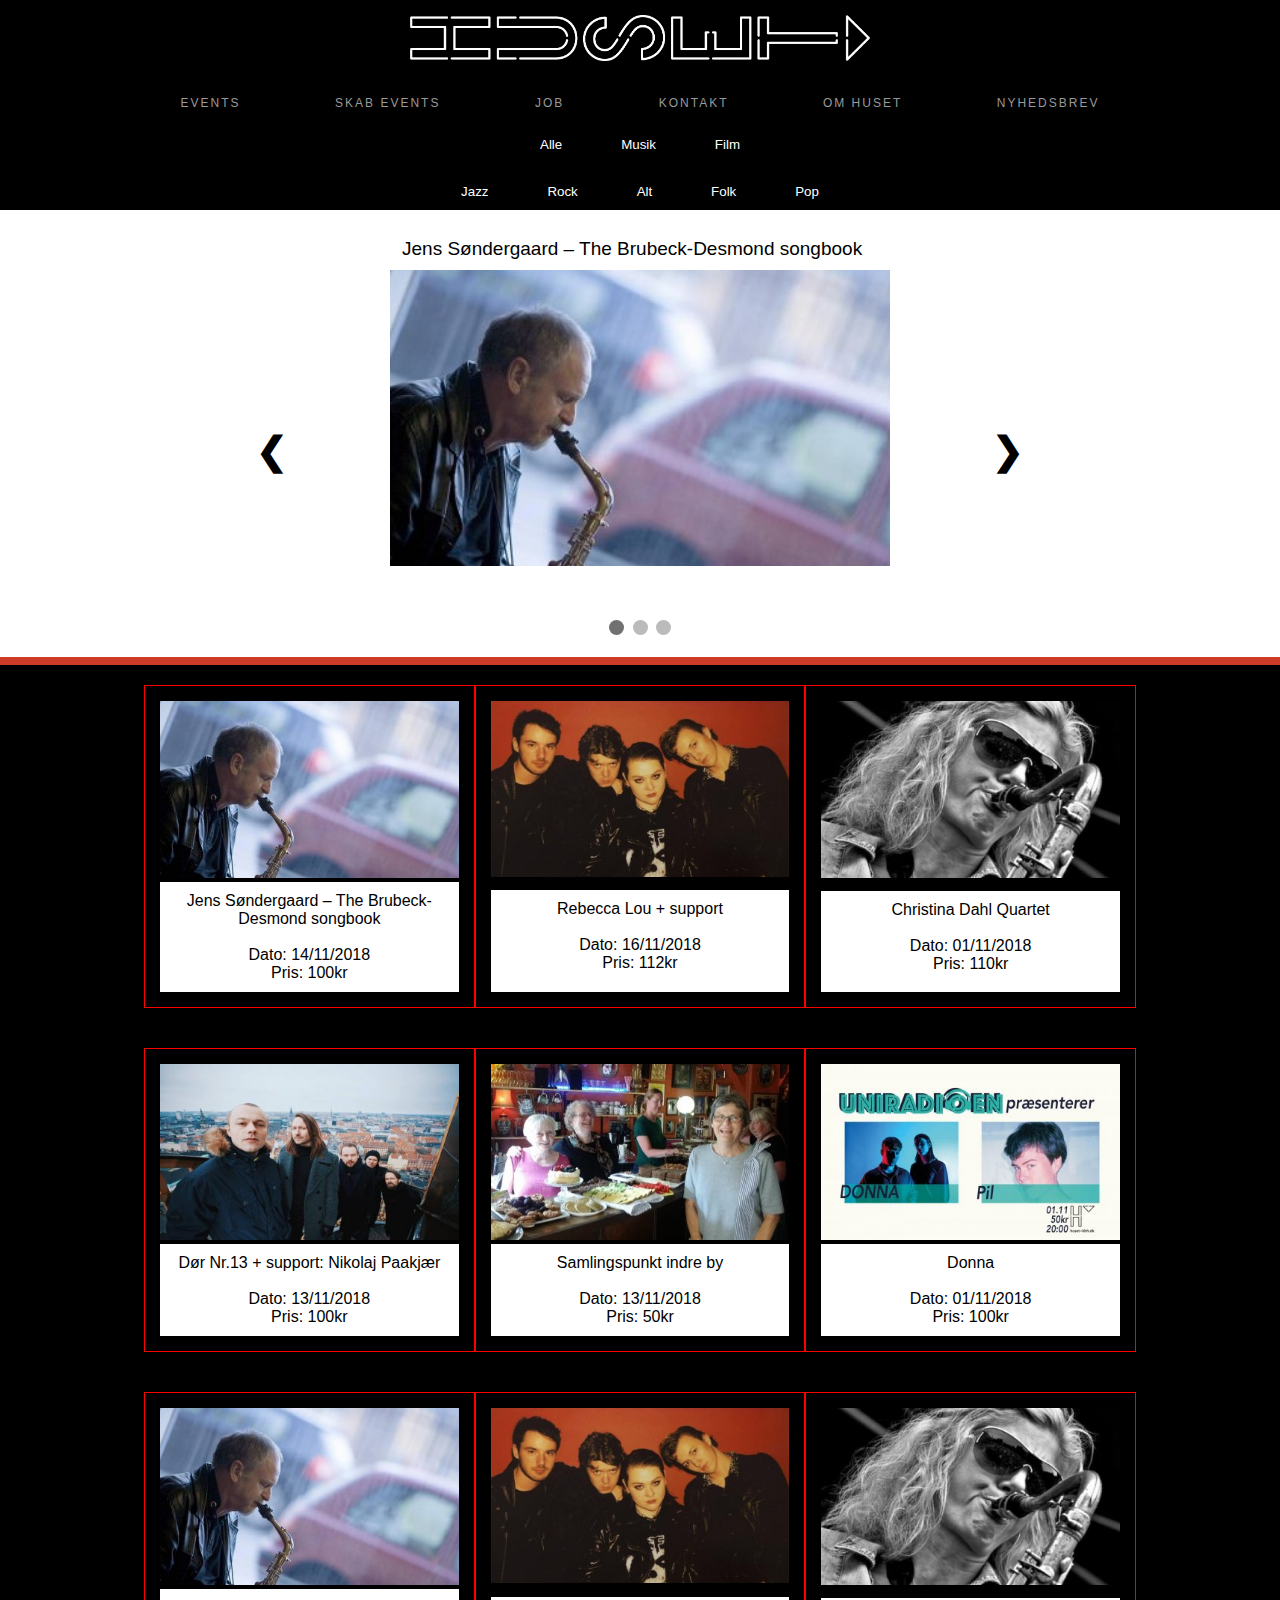
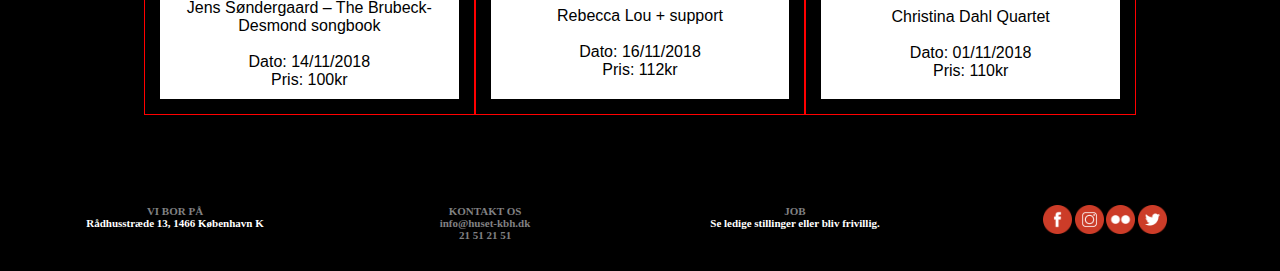
<file: index.html>
<!DOCTYPE html>
<html lang="da">

<head>
    <meta charset="utf-8">
    <meta name="viewport" content="width=device-width, initial-scale=1.0">
    <title>EVENTS</title>
    <link rel="stylesheet" href="style2.css">
    <link rel="shortcut icon" type="image/x-icon" href="images/huset_ikon_opdaterede%20farver.png" />
</head>

<body>
    <header>

        <img src="Huset_logo_6_W.png" alt="huset_logo" width="50%" height="20%">

        <br>
        <button><a href="index.html" class="btn">Events</a></button>
        <button><a href="#" class="btn">Skab Events</a></button>
        <button><a href="job.html" class="btn">Job</a></button>
        <button><a href="#" class="btn">Kontakt</a></button>
        <button><a href="om.html" class="btn">Om Huset</a></button>
        <button><a href="nyhed.html" class="btn">Nyhedsbrev</a></button>


    </header>


    <main>
        <div class="menu">
            <button id="filterall">Alle</button>
            <button id="filtermusik">Musik</button>
            <button id="filterfilm">Film</button>
            <div class="subcat">
                <button id="jazz">Jazz</button>
                <button id="rock">Rock</button>
                <button id="alt">Alt</button>
                <button id="folk">Folk</button>
                <button id="pop">Pop</button>
            </div>

        </div>
        <!-- Slideshow container -->
        <div class="slideshow-container">


            <div class="mySlides fade">
                <div class="numbertext">Jens Søndergaard – The Brubeck-Desmond songbook</div>
                <img src="saxoguy.jpeg">

            </div>
            <div class="mySlides fade">
                <div class="numbertext">Rebecca Lou + support</div>
                <img src="admin-ajax.jpeg">
            </div>

            <div class="mySlides fade">
                <div class="numbertext">Christina Dahl Quartet</div>
                <img src="sox.jpeg">
            </div>


            <a class="prev" onclick="plusSlides(-1)">&#10094;</a>
            <a class="next" onclick="plusSlides(1)">&#10095;</a>

            <div style="text-align:center">
                <span class="dot" onclick="currentSlide(1)"></span>
                <span class="dot" onclick="currentSlide(2)"></span>
                <span class="dot" onclick="currentSlide(3)"></span>
            </div>
        </div><br>
        <div class="pynt"></div>
        <section id="bokse">
            <div class="boks_parent">

                <div class="boks_container">
                    <div class="boks_billede">
                        <img src="saxoguy.jpeg">
                    </div>
                    <div class="boks_tekst">
                        <p>Jens Søndergaard – The Brubeck-Desmond songbook <br><br> Dato: 14/11/2018 <br> Pris: 100kr </p>
                    </div>
                </div>
                <div class="boks_container">
                    <div class="boks_billede">
                        <img src="admin-ajax.jpeg">
                    </div>
                    <div class="boks_tekst">
                        <p>Rebecca Lou + support <br><br> Dato: 16/11/2018<br>Pris: 112kr </p>
                    </div>
                </div>
                <div class="boks_container">
                    <div class="boks_billede">
                        <img src="sox.jpeg">
                    </div>
                    <div class="boks_tekst">
                        <p>Christina Dahl Quartet <br><br> Dato: 01/11/2018 <br> Pris: 110kr</p>
                    </div>
                </div>


            </div>
            <div class="boks_parent">

                <div class="boks_container">
                    <div class="boks_billede">
                        <img src="doer.jpeg">
                    </div>
                    <div class="boks_tekst">
                        <p>Dør Nr.13 + support: Nikolaj Paakjær<br><br> Dato: 13/11/2018 <br> Pris: 100kr </p>
                    </div>
                </div>
                <div class="boks_container">
                    <div class="boks_billede">
                        <img src="samling.jpeg">
                    </div>
                    <div class="boks_tekst">
                        <p>Samlingspunkt indre by <br><br> Dato: 13/11/2018<br>Pris: 50kr </p>
                    </div>
                </div>
                <div class="boks_container">
                    <div class="boks_billede">
                        <img src="donna.jpeg">
                    </div>
                    <div class="boks_tekst">
                        <p>Donna <br><br> Dato: 01/11/2018 <br> Pris: 100kr</p>
                    </div>
                </div>


            </div>
            <div class="boks_parent">

                <div class="boks_container">
                    <div class="boks_billede">
                        <img src="saxoguy.jpeg">
                    </div>
                    <div class="boks_tekst">
                        <p>Jens Søndergaard – The Brubeck-Desmond songbook <br><br> Dato: 14/11/2018 <br> Pris: 100kr </p>
                    </div>
                </div>
                <div class="boks_container">
                    <div class="boks_billede">
                        <img src="admin-ajax.jpeg">
                    </div>
                    <div class="boks_tekst">
                        <p>Rebecca Lou + support <br><br> Dato: 16/11/2018<br>Pris: 112kr </p>
                    </div>
                </div>
                <div class="boks_container">
                    <div class="boks_billede">
                        <img src="sox.jpeg">
                    </div>
                    <div class="boks_tekst">
                        <p>Christina Dahl Quartet <br><br> Dato: 01/11/2018 <br> Pris: 110kr</p>
                    </div>
                </div>


            </div>
        </section>
    </main>

    <footer>
        <div class="footer_container">
            <div class="footer_boks">
                <h4>VI BOR PÅ<br> <a href="https://www.google.com/maps?ll=55.676372,12.574715&z=14&t=m&hl=en-US&gl=DK&mapclient=embed&cid=15814497259688967861">Rådhusstræde 13, 1466 København K</a></h4>
            </div>
            <div class="footer_boks">
                <h4>KONTAKT OS <br> info@huset-kbh.dk <br> 21 51 21 51</h4>
            </div>
            <div class="footer_boks">
                <h4>JOB<br> <a href="job.php">Se ledige stillinger eller bliv frivillig.</a> </h4>
            </div>
            <div class="footer_boks">
                <div class="some">
                    <a href="https://www.facebook.com/Huset.Koebenhavn/"><img src="images/facebook.png" alt="facebook" height="40%"></a>

                    <a href="https://www.instagram.com/husetkbh/"><img src="images/instagram.png" alt="instagram"></a>

                    <a href="https://www.flickr.com/people/135006755@N04/"><img src="images/flickr.png" alt="flickr" width="70"> </a>

                    <a href="https://twitter.com/HusetKBH"><img src="images/twitter.png" alt="twitter"> </a>


                </div>
            </div>
        </div>
    </footer>
    <script>
        let pagetemplate = document.querySelector("#temp");
        let container = document.querySelector(".container");


        let myList = [];

        document.addEventListener("DOMContentLoaded", getJson);


        async function getJson() {


            //SÆT LINK IND TIL POST HERUNDER I FETCH
            let JsonObjekt = await fetch("http://ansaari.dk/kea/huset/wordpress/wp-json/wp/v2/posts?");
            myList = await JsonObjekt.json();
            console.log(myList);

            visSiden();
        }

        function visSiden() {


            myList.forEach(mypost => {

                console.log(mypost.title.rendered);

                let klon = pagetemplate.cloneNode("true").content;

                klon.querySelector("#data-pagetitle").textContent = mypost.title.rendered;

                klon.querySelector("#data-pagetitle").textContent = mypost.title.rendered;

                klon.querySelector("#text").innerHTML = mypost.content.rendered;

                container.appendChild(klon);
            });
        }

        let slideIndex = 1;
        showSlides(slideIndex);

        // Next/previous controls
        function plusSlides(n) {
            showSlides(slideIndex += n);
        }

        // Thumbnail image controls
        function currentSlide(n) {
            showSlides(slideIndex = n);
        }

        function showSlides(n) {
            let i;
            let slides = document.getElementsByClassName("mySlides");
            let dots = document.getElementsByClassName("dot");
            if (n > slides.length) {
                slideIndex = 1
            }
            if (n < 1) {
                slideIndex = slides.length
            }
            for (i = 0; i < slides.length; i++) {
                slides[i].style.display = "none";
            }
            for (i = 0; i < dots.length; i++) {
                dots[i].className = dots[i].className.replace(" active", "");
            }
            slides[slideIndex - 1].style.display = "block";
            dots[slideIndex - 1].className += " active";
        }

        let minTemplate = document.querySelector("#event-template");
        let templateModtager = document.querySelector("#eventscontainer");
        async function getJson() {
            let eventObjekt = await fetch("https://ansaari.dk/kea/huset/wordpress/wp-json/wp/v2/events");
            let events = await eventObjekt.json();
            let mitValg;
            //find events der indeholder de valgte kategorier
            let musik = events.filter(function(e) {
                return e.categories.includes(17);
            });
            let film = events.filter(function(e) {
                return e.categories.includes(19)
            });


            function valgte(vc, genre) {
                mitValg = events.filter(function(e) {
                    return e.categories.includes(vc);

                });
                console.log(mitValg, genre);
                visValgte(mitValg, genre);
            }


            visValgte(events);

            document.querySelector('#filtermusik').addEventListener("click", function(e) {
                visValgte(musik, "musik");
                //console.log("target",e.target.id);
            });
            document.querySelector('#filterfilm').addEventListener("click", function() {
                visValgte(film, "film");
            });
            document.querySelector('#filterall').addEventListener("click", function() {
                visValgte(events, "all");
            });
            document.querySelector('#jazz').addEventListener("click", function() {
                valgte(21, "musik");
            });
            document.querySelector('#rock').addEventListener("click", function() {
                valgte(20, "musik");
            });
            document.querySelector('#alt').addEventListener("click", function() {
                valgte(24, "musik");
            });
            document.querySelector('#folk').addEventListener("click", function() {
                valgte(23, "musik");
            });
            document.querySelector('#pop').addEventListener("click", function() {
                valgte(22, "musik");
            });

        }


        function visValgte(evt, cat) {
            templateModtager.innerHTML = "";

            if (cat == "musik") {
                document.querySelector(".subcat").style.display = "block";
            } else {
                document.querySelector(".subcat").style.display = "none";
            }
            // console.log(cat);

            evt.forEach(function(event) {

                let klon = minTemplate.cloneNode(true).content;

                klon.querySelector("section").classList.add(event.acf.genre);
                klon.querySelector(".data-title").textContent = event.title.rendered;
                klon.querySelector(".data-genre").textContent = event.acf.genre;
                klon.querySelector(".data-img").setAttribute("src", event.acf.billede);
                klon.querySelector(".data-dato").textContent = "Dato: " + event.acf.dato;
                klon.querySelector(".data-tid").textContent = "Dørene åbner kl.: " + event.acf.tid;
                klon.querySelector(".data-sted").textContent = "Sted.: " + event.acf.sted; + "";

                klon.querySelector(".data-pris").textContent = "Entre: " + event.acf.entre + ".kr";

                klon.querySelector(".linktosingle").setAttribute("href", "singleevent.html?id=" + event.id);
                templateModtager.appendChild(klon);
            });

        }


        //læs script når DOM er hentet
        document.addEventListener("DOMContentLoaded", getJson);
    </script>
</body>

</html>
</file>
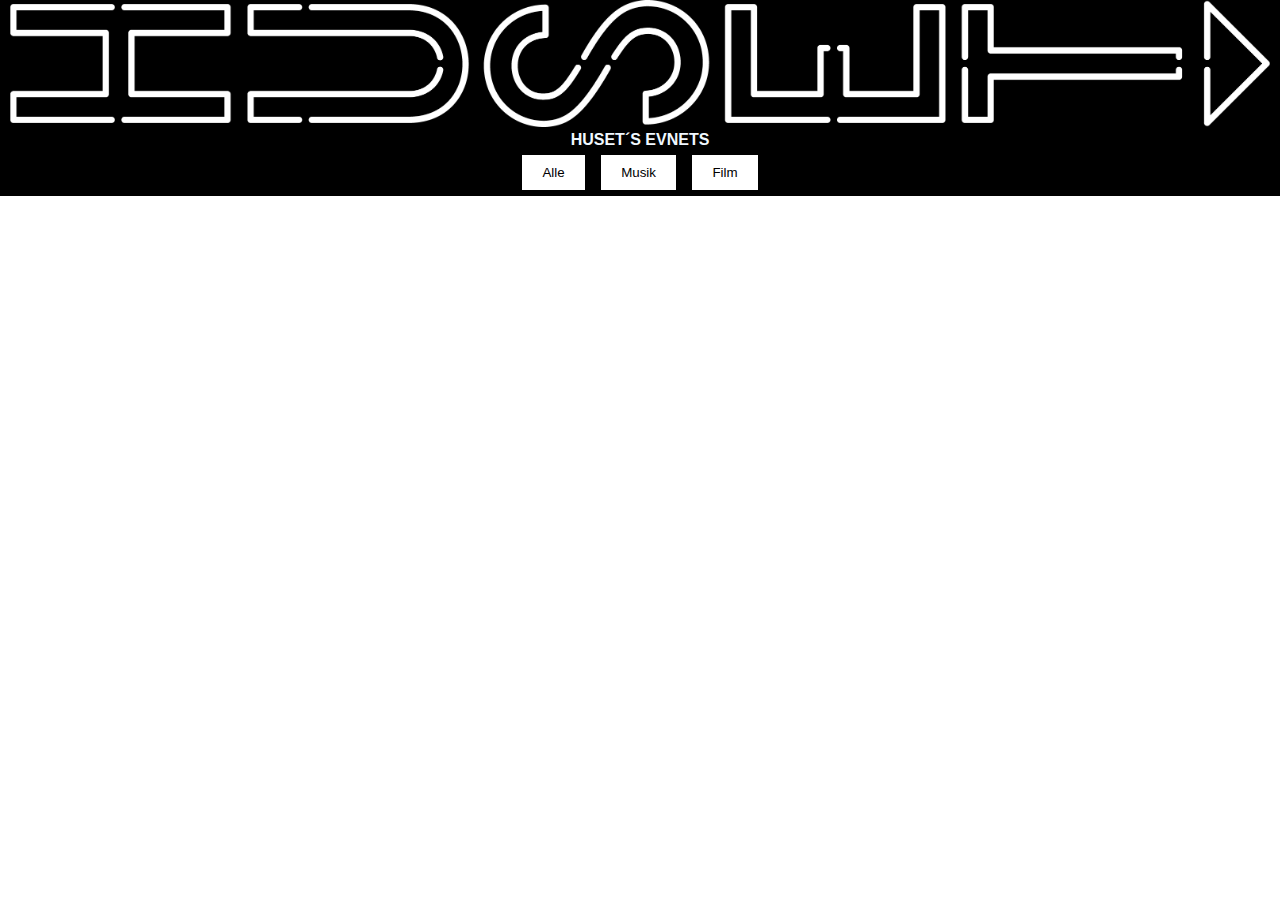
<file: mobil/index.html>
<!DOCTYPE html>
<html lang="en">

<head>
    <meta charset="UTF-8">
    <script src="pwabuilder-sw-register.js"></script>
    <meta name="viewport" content="width=device-width, initial-scale=1.0">
    <meta http-equiv="X-UA-Compatible" content="ie=edge">
    <title>Huset kbh. events</title>

    <link rel="manifest" href="manifest.json">
    <link href="appStyles.css" rel="stylesheet" type="text/css">
    <meta name="mobile-web-app-capable" content="yes">
    <meta name="apple-mobile-web-app-capable" content="yes">
    <meta name="start_url" content="/huset/mobil">
    <meta name="apple-mobile-web-app-title" content="HUSET KBH">
    <link rel="apple-touch-icon" sizes="192x192" href="img/icon.png">
    <link rel="apple-touch-icon" sizes="144x144" href="img/icon@0.75x.png">
    <link rel="shortcut icon" type="image/x-icon" href="huset_ikon.png" />
    <link rel="apple-touch-icon" href="mobil/9fe762b4-a323-1c2d-9e80-bc56d384770f.webPlatform.png">


    <style>
        .subcat {
            display: none;
        }

    </style>
</head>

<body>
    <div class="maincontainer">
        <header>
            <div class="logo">
                <img src="Huset_logo_6_W.png">
                <h4>HUSET´S EVNETS</h4>
            </div>


            <div class="menu">
                <button id="filterall">Alle</button>
                <button id="filtermusik">Musik</button>
                <button id="filterfilm">Film</button>
                <div class="subcat">
                    <button id="jazz">Jazz</button>
                    <button id="rock">Rock</button>
                    <button id="alt">Alt</button>
                    <button id="folk">Folk</button>
                    <button id="pop">Pop</button>
                </div>

            </div>
        </header>
        <article id="eventscontainer"></article>
    </div>

    <template id="event-template">
    <section class="event">
        <h3 class="data-title"></h3>
        <a href="" class="linktosingle">
            <img class="data-img" src="">
        </a>
        <p class="data-genre"></p>
        <p class="data-dato"></p>
        <p class="data-tid"></p>
        <p class="data-sted"></p>
        <p class="data-pris"></p>


    </section>
</template>
    <script>
        let minTemplate = document.querySelector("#event-template");
        let templateModtager = document.querySelector("#eventscontainer");
        async function getJson() {
            let eventObjekt = await fetch("https://ansaari.dk/kea/huset/wordpress/wp-json/wp/v2/events");
            let events = await eventObjekt.json();
            let mitValg;
            //find events der indeholder de valgte kategorier
            let musik = events.filter(function(e) {
                return e.categories.includes(17);
            });
            let film = events.filter(function(e) {
                return e.categories.includes(19)
            });


            function valgte(vc, genre) {
                mitValg = events.filter(function(e) {
                    return e.categories.includes(vc);

                });
                console.log(mitValg, genre);
                visValgte(mitValg, genre);
            }


            visValgte(events);

            document.querySelector('#filtermusik').addEventListener("click", function(e) {
                visValgte(musik, "musik");
                //console.log("target",e.target.id);
            });
            document.querySelector('#filterfilm').addEventListener("click", function() {
                visValgte(film, "film");
            });
            document.querySelector('#filterall').addEventListener("click", function() {
                visValgte(events, "all");
            });
            document.querySelector('#jazz').addEventListener("click", function() {
                valgte(21, "musik");
            });
            document.querySelector('#rock').addEventListener("click", function() {
                valgte(20, "musik");
            });
            document.querySelector('#alt').addEventListener("click", function() {
                valgte(24, "musik");
            });
            document.querySelector('#folk').addEventListener("click", function() {
                valgte(23, "musik");
            });
            document.querySelector('#pop').addEventListener("click", function() {
                valgte(22, "musik");
            });

        }


        function visValgte(evt, cat) {
            templateModtager.innerHTML = "";

            if (cat == "musik") {
                document.querySelector(".subcat").style.display = "block";
            } else {
                document.querySelector(".subcat").style.display = "none";
            }
            // console.log(cat);

            evt.forEach(function(event) {

                let klon = minTemplate.cloneNode(true).content;

                klon.querySelector("section").classList.add(event.acf.genre);
                klon.querySelector(".data-title").textContent = event.title.rendered;
                klon.querySelector(".data-genre").textContent = event.acf.genre;
                klon.querySelector(".data-img").setAttribute("src", event.acf.billede);
                klon.querySelector(".data-dato").textContent = "Dato: " + event.acf.dato;
                klon.querySelector(".data-tid").textContent = "Dørene åbner kl.: " + event.acf.tid;
                klon.querySelector(".data-sted").textContent = "Sted.: " + event.acf.sted; + "";

                klon.querySelector(".data-pris").textContent = "Entre: " + event.acf.entre + ".kr";

                klon.querySelector(".linktosingle").setAttribute("href", "singleevent.html?id=" + event.id);
                templateModtager.appendChild(klon);
            });

        }


        //læs script når DOM er hentet
        document.addEventListener("DOMContentLoaded", getJson);

    </script>
</body>

</html>
</file>
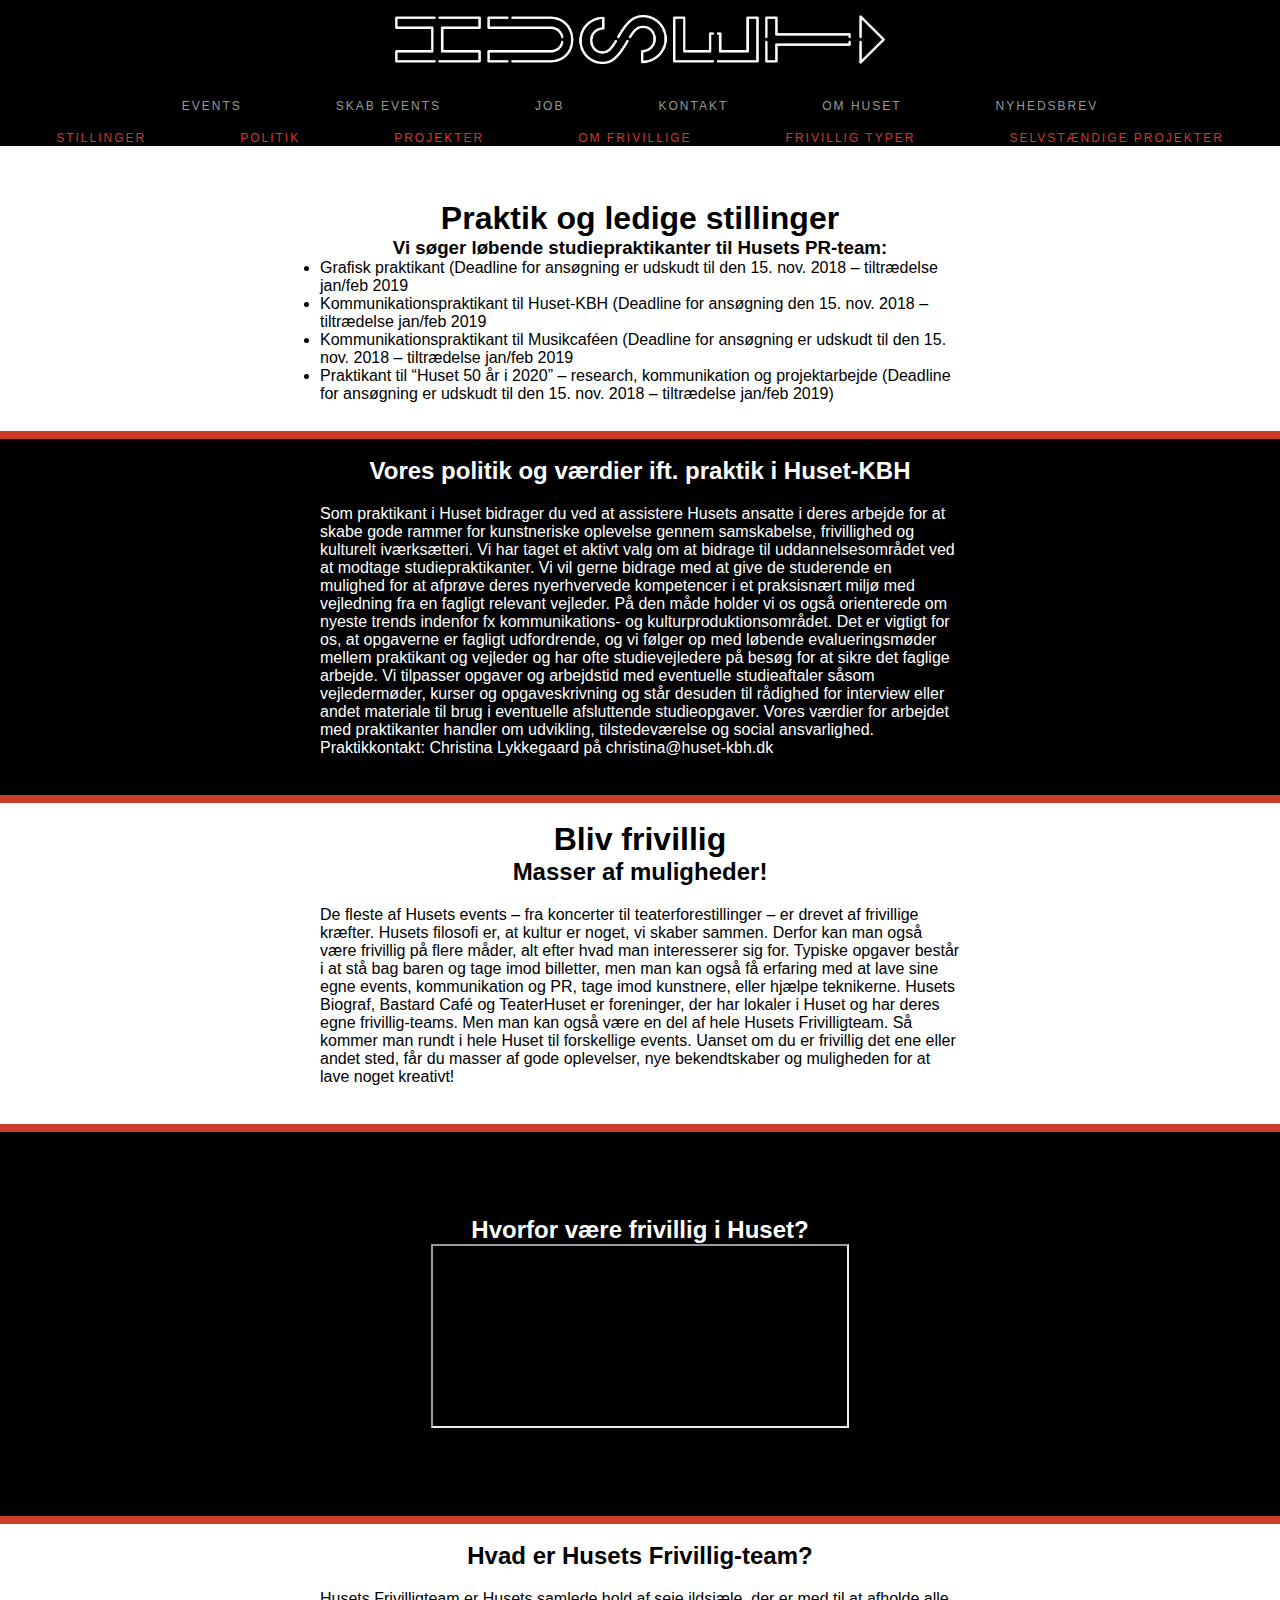
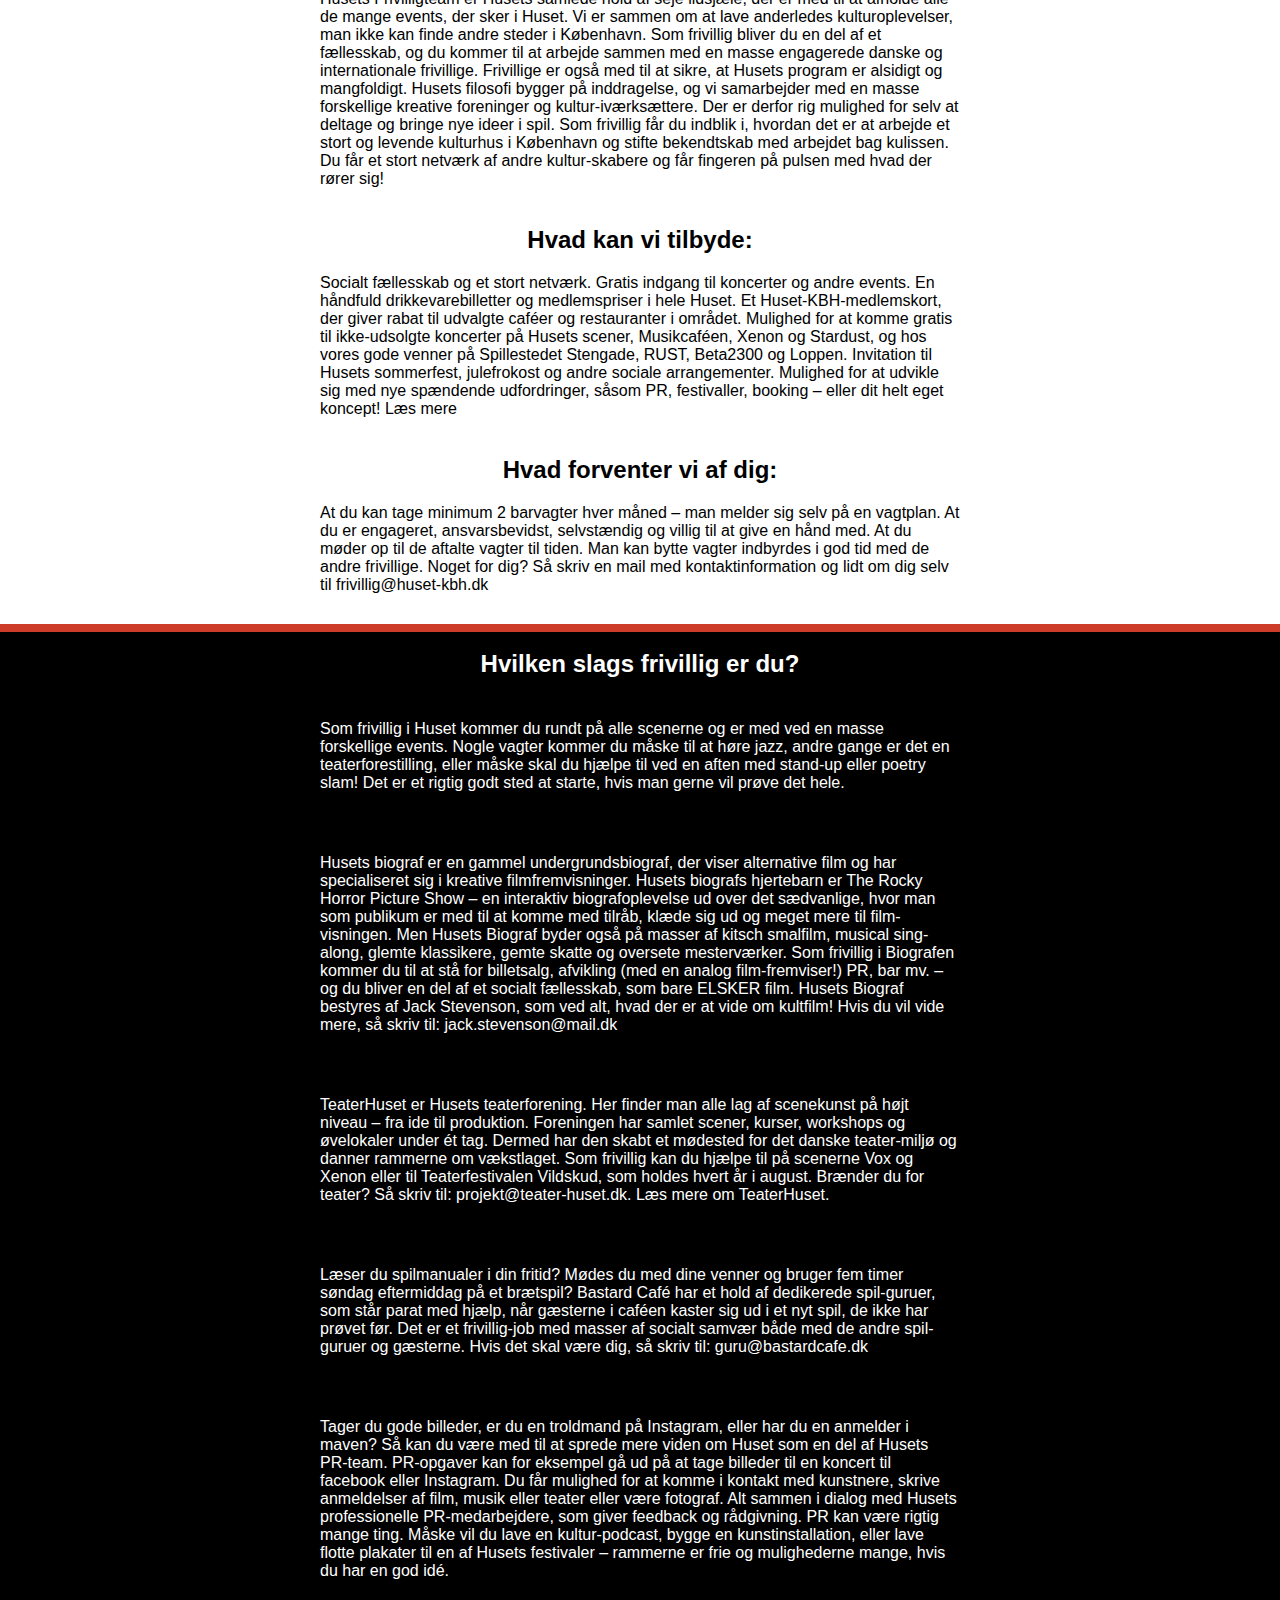
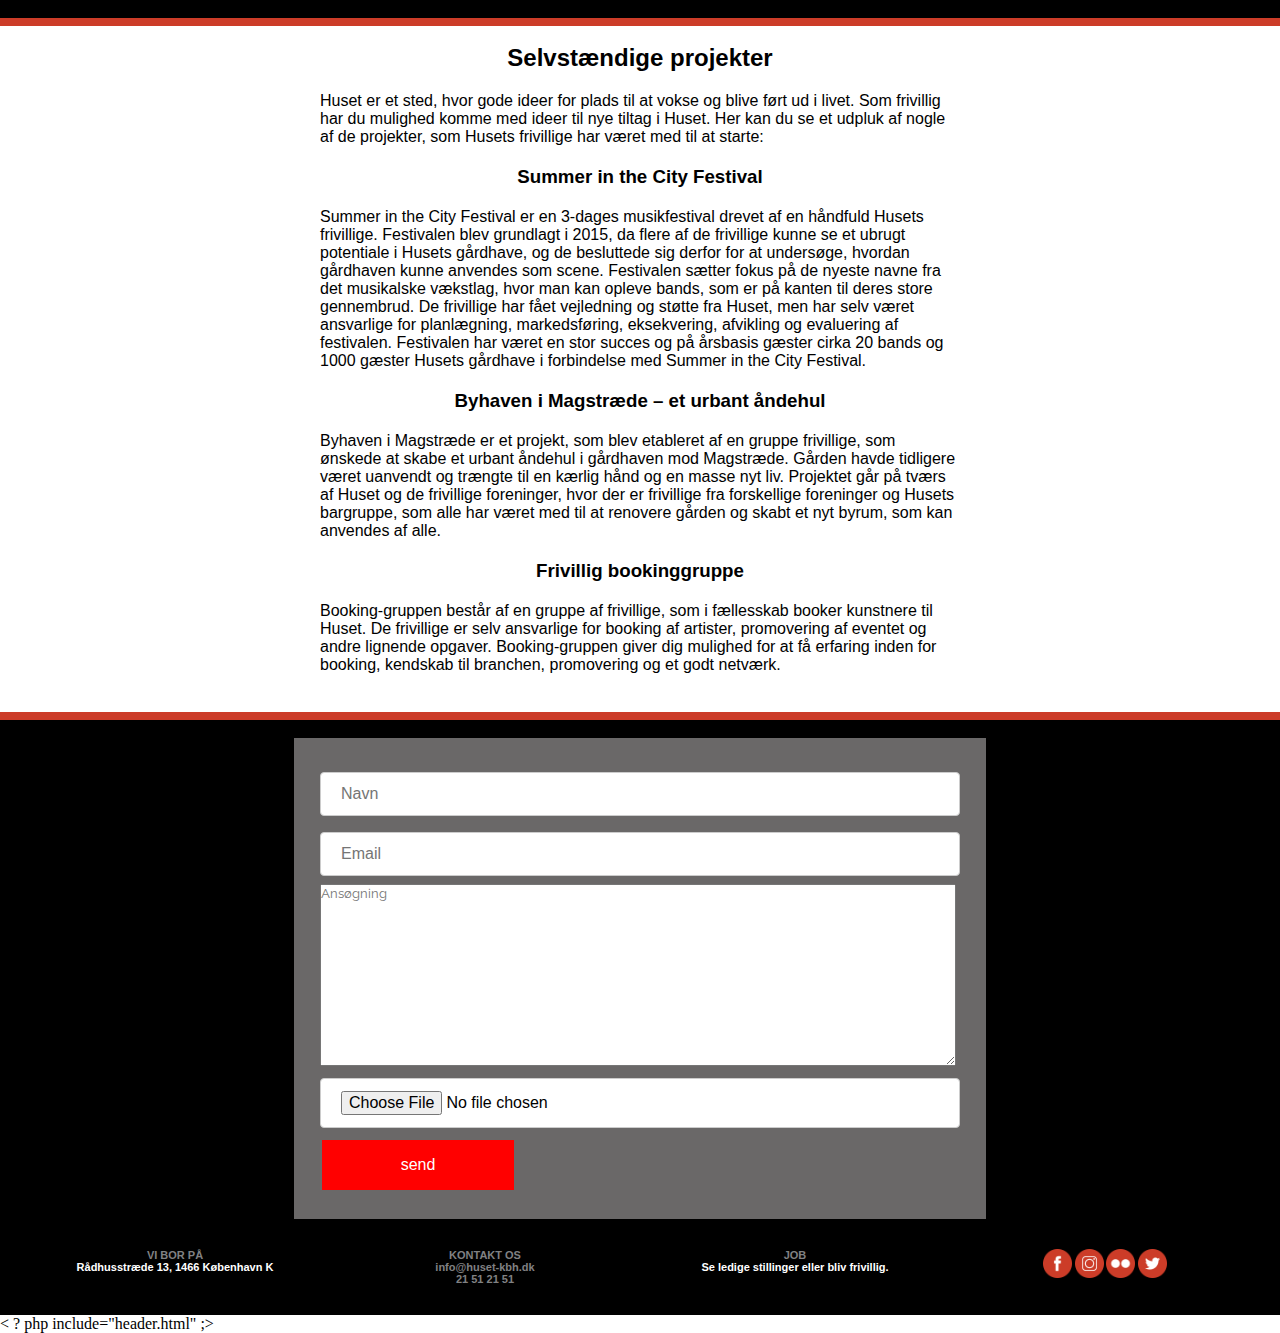
<file: job.html>
<!DOCTYPE html>
<html lang="da">

<head>
    <meta charset="utf-8">
    <meta name="viewport" content="width=device-width, initial-scale=1.0">
    <title>Job</title>
    <link rel="stylesheet" href="job.css">
    <link rel="shortcut icon" type="image/x-icon" href="images/huset_ikon_opdaterede%20farver.png" />
    <link href="https://fonts.googleapis.com/css?family=Raleway" rel="stylesheet">
</head>

<body>
    <header>
        <img src="Huset_logo_6_W.png" alt="huset_logo" width="50%" height="20%">
        <br>
        <button><a href="index.html" class="btn">Events</a></button>
        <button><a href="#" class="btn">Skab Events</a></button>
        <button><a href="job.html" class="btn">Job</a></button>
        <button><a href="#" class="btn">Kontakt</a></button>
        <button><a href="om.html" class="btn">Om Huset</a></button>
        <button><a href="nyhed.html" class="btn">Nyhedsbrev</a></button>
        <br>
        <button1><a href="#stillinger_section" class="btn1">Stillinger</a></button1>
        <button1><a href="#politik" class="btn1">Politik</a></button1>
        <button1><a href="#projekter" class="btn1">Projekter</a></button1>
        <button1><a href="#om_frivillig" class="btn1">Om Frivillige</a></button1>
        <button1><a href="#slags_frillig" class="btn1">Frivillig Typer</a></button1>
        <button1><a href="#projekter2" class="btn1">Selvstændige Projekter</a></button1>

    </header>

    <main>
        <section id="stillinger_section">

            <h1>Praktik og ledige stillinger</h1>


            <h3>Vi søger løbende studiepraktikanter til Husets PR-team:</h3>
            <ul>
                <li>Grafisk praktikant (Deadline for ansøgning er udskudt til den 15. nov. 2018 – tiltrædelse jan/feb 2019</li>
                <li>Kommunikationspraktikant til Huset-KBH (Deadline for ansøgning den 15. nov. 2018 – tiltrædelse jan/feb 2019</li>
                <li>Kommunikationspraktikant til Musikcaféen (Deadline for ansøgning er udskudt til den 15. nov. 2018 – tiltrædelse jan/feb 2019</li>
                <li>Praktikant til “Huset 50 år i 2020” – research, kommunikation og projektarbejde (Deadline for ansøgning er udskudt til den 15. nov. 2018 – tiltrædelse jan/feb 2019)</li>
            </ul>
            <br>
        </section>
        <div class="pynt"></div>
        <section id="politik">
            <br>

            <h2> Vores politik og værdier ift. praktik i Huset-KBH </h2>
            <p> Som praktikant i Huset bidrager du ved at assistere Husets ansatte i deres arbejde for at skabe gode rammer for kunstneriske oplevelse gennem samskabelse, frivillighed og kulturelt iværksætteri. Vi har taget et aktivt valg om at bidrage til uddannelsesområdet ved at modtage studiepraktikanter. Vi vil gerne bidrage med at give de studerende en mulighed for at afprøve deres nyerhvervede kompetencer i et praksisnært miljø med vejledning fra en fagligt relevant vejleder. På den måde holder vi os også orienterede om nyeste trends indenfor fx kommunikations- og kulturproduktionsområdet. Det er vigtigt for os, at opgaverne er fagligt udfordrende, og vi følger op med løbende evalueringsmøder mellem praktikant og vejleder og har ofte studievejledere på besøg for at sikre det faglige arbejde. Vi tilpasser opgaver og arbejdstid med eventuelle studieaftaler såsom vejledermøder, kurser og opgaveskrivning og står desuden til rådighed for interview eller andet materiale til brug i eventuelle afsluttende studieopgaver. Vores værdier for arbejdet med praktikanter handler om udvikling, tilstedeværelse og social ansvarlighed. Praktikkontakt: Christina Lykkegaard på christina@huset-kbh.dk </p>
            <br></section>

        <div class="pynt"></div>
        <section id="projekter">
            <br>
            <h1> Bliv frivillig</h1>

            <h2>Masser af muligheder!</h2>

            <p>De fleste af Husets events – fra koncerter til teaterforestillinger – er drevet af frivillige kræfter. Husets filosofi er, at kultur er noget, vi skaber sammen. Derfor kan man også være frivillig på flere måder, alt efter hvad man interesserer sig for. Typiske opgaver består i at stå bag baren og tage imod billetter, men man kan også få erfaring med at lave sine egne events, kommunikation og PR, tage imod kunstnere, eller hjælpe teknikerne. Husets Biograf, Bastard Café og TeaterHuset er foreninger, der har lokaler i Huset og har deres egne frivillig-teams. Men man kan også være en del af hele Husets Frivilligteam. Så kommer man rundt i hele Huset til forskellige events. Uanset om du er frivillig det ene eller andet sted, får du masser af gode oplevelser, nye bekendtskaber og muligheden for at lave noget kreativt!</p>
            <br> </section>
        <div class="pynt"></div>
        <section id="video">
            <br>
            <h2>Hvorfor være frivillig i Huset?</h2>

            <div class="video_div">
                <iframe src="https://www.youtube.com/embed/3SpoVyj0RRI" allow="accelerometer; autoplay; encrypted-media; gyroscope; picture-in-picture" allowfullscreen></iframe>
            </div><br>
        </section>
        <div class="pynt"></div>
        <section id="om_frivillig">
            <br>
            <h2>Hvad er Husets Frivillig-team?</h2>

            <p>Husets Frivilligteam er Husets samlede hold af seje ildsjæle, der er med til at afholde alle de mange events, der sker i Huset. Vi er sammen om at lave anderledes kulturoplevelser, man ikke kan finde andre steder i København. Som frivillig bliver du en del af et fællesskab, og du kommer til at arbejde sammen med en masse engagerede danske og internationale frivillige. Frivillige er også med til at sikre, at Husets program er alsidigt og mangfoldigt. Husets filosofi bygger på inddragelse, og vi samarbejder med en masse forskellige kreative foreninger og kultur-iværksættere. Der er derfor rig mulighed for selv at deltage og bringe nye ideer i spil. Som frivillig får du indblik i, hvordan det er at arbejde et stort og levende kulturhus i København og stifte bekendtskab med arbejdet bag kulissen. Du får et stort netværk af andre kultur-skabere og får fingeren på pulsen med hvad der rører sig!</p>

            <br>
            <h2>Hvad kan vi tilbyde:</h2>

            <p>Socialt fællesskab og et stort netværk. Gratis indgang til koncerter og andre events. En håndfuld drikkevarebilletter og medlemspriser i hele Huset. Et Huset-KBH-medlemskort, der giver rabat til udvalgte caféer og restauranter i området. Mulighed for at komme gratis til ikke-udsolgte koncerter på Husets scener, Musikcaféen, Xenon og Stardust, og hos vores gode venner på Spillestedet Stengade, RUST, Beta2300 og Loppen. Invitation til Husets sommerfest, julefrokost og andre sociale arrangementer. Mulighed for at udvikle sig med nye spændende udfordringer, såsom PR, festivaller, booking – eller dit helt eget koncept! Læs mere</p>

            <br>
            <h2>Hvad forventer vi af dig:
            </h2>

            <p>At du kan tage minimum 2 barvagter hver måned – man melder sig selv på en vagtplan. At du er engageret, ansvarsbevidst, selvstændig og villig til at give en hånd med. At du møder op til de aftalte vagter til tiden. Man kan bytte vagter indbyrdes i god tid med de andre frivillige. Noget for dig? Så skriv en mail med kontaktinformation og lidt om dig selv til frivillig@huset-kbh.dk</p>
        </section>
        <div class="pynt"></div>
        <section id="slags_frillig">
            <br>
            <h2>Hvilken slags frivillig er du?
            </h2>

            <h3>Huset frivillig</h3>
            <p>Som frivillig i Huset kommer du rundt på alle scenerne og er med ved en masse forskellige events. Nogle vagter kommer du måske til at høre jazz, andre gange er det en teaterforestilling, eller måske skal du hjælpe til ved en aften med stand-up eller poetry slam! Det er et rigtig godt sted at starte, hvis man gerne vil prøve det hele.</p>

            <h3>Frivillig i Husets Biograf</h3>

            <p>Husets biograf er en gammel undergrundsbiograf, der viser alternative film og har specialiseret sig i kreative filmfremvisninger. Husets biografs hjertebarn er The Rocky Horror Picture Show – en interaktiv biografoplevelse ud over det sædvanlige, hvor man som publikum er med til at komme med tilråb, klæde sig ud og meget mere til film-visningen. Men Husets Biograf byder også på masser af kitsch smalfilm, musical sing-along, glemte klassikere, gemte skatte og oversete mesterværker. Som frivillig i Biografen kommer du til at stå for billetsalg, afvikling (med en analog film-fremviser!) PR, bar mv. – og du bliver en del af et socialt fællesskab, som bare ELSKER film. Husets Biograf bestyres af Jack Stevenson, som ved alt, hvad der er at vide om kultfilm! Hvis du vil vide mere, så skriv til: jack.stevenson@mail.dk</p>

            <h3>Frivillig i TeaterHuset</h3>

            <p>TeaterHuset er Husets teaterforening. Her finder man alle lag af scenekunst på højt niveau – fra ide til produktion. Foreningen har samlet scener, kurser, workshops og øvelokaler under ét tag. Dermed har den skabt et mødested for det danske teater-miljø og danner rammerne om vækstlaget. Som frivillig kan du hjælpe til på scenerne Vox og Xenon eller til Teaterfestivalen Vildskud, som holdes hvert år i august. Brænder du for teater? Så skriv til: projekt@teater-huset.dk. Læs mere om TeaterHuset.</p>

            <h3>Har du en spil-guru i maven?
            </h3>

            <p>Læser du spilmanualer i din fritid? Mødes du med dine venner og bruger fem timer søndag eftermiddag på et brætspil? Bastard Café har et hold af dedikerede spil-guruer, som står parat med hjælp, når gæsterne i caféen kaster sig ud i et nyt spil, de ikke har prøvet før. Det er et frivillig-job med masser af socialt samvær både med de andre spil-guruer og gæsterne. Hvis det skal være dig, så skriv til: guru@bastardcafe.dk

            </p>

            <h3>Kreativ med et kamera?
            </h3>

            <p>Tager du gode billeder, er du en troldmand på Instagram, eller har du en anmelder i maven? Så kan du være med til at sprede mere viden om Huset som en del af Husets PR-team. PR-opgaver kan for eksempel gå ud på at tage billeder til en koncert til facebook eller Instagram. Du får mulighed for at komme i kontakt med kunstnere, skrive anmeldelser af film, musik eller teater eller være fotograf. Alt sammen i dialog med Husets professionelle PR-medarbejdere, som giver feedback og rådgivning. PR kan være rigtig mange ting. Måske vil du lave en kultur-podcast, bygge en kunstinstallation, eller lave flotte plakater til en af Husets festivaler – rammerne er frie og mulighederne mange, hvis du har en god idé.</p>

            <br>

        </section>
        <div class="pynt"></div>
        <section id="projekter2">
            <br>
            <h2>Selvstændige projekter
            </h2>

            <p>Huset er et sted, hvor gode ideer for plads til at vokse og blive ført ud i livet. Som frivillig har du mulighed komme med ideer til nye tiltag i Huset. Her kan du se et udpluk af nogle af de projekter, som Husets frivillige har været med til at starte:</p>

            <h3>Summer in the City Festival
            </h3>
            <p>Summer in the City Festival er en 3-dages musikfestival drevet af en håndfuld Husets frivillige. Festivalen blev grundlagt i 2015, da flere af de frivillige kunne se et ubrugt potentiale i Husets gårdhave, og de besluttede sig derfor for at undersøge, hvordan gårdhaven kunne anvendes som scene. Festivalen sætter fokus på de nyeste navne fra det musikalske vækstlag, hvor man kan opleve bands, som er på kanten til deres store gennembrud. De frivillige har fået vejledning og støtte fra Huset, men har selv været ansvarlige for planlægning, markedsføring, eksekvering, afvikling og evaluering af festivalen. Festivalen har været en stor succes og på årsbasis gæster cirka 20 bands og 1000 gæster Husets gårdhave i forbindelse med Summer in the City Festival.</p>

            <h3>Byhaven i Magstræde – et urbant åndehul
            </h3>

            <p>Byhaven i Magstræde er et projekt, som blev etableret af en gruppe frivillige, som ønskede at skabe et urbant åndehul i gårdhaven mod Magstræde. Gården havde tidligere været uanvendt og trængte til en kærlig hånd og en masse nyt liv. Projektet går på tværs af Huset og de frivillige foreninger, hvor der er frivillige fra forskellige foreninger og Husets bargruppe, som alle har været med til at renovere gården og skabt et nyt byrum, som kan anvendes af alle.

            </p>

            <h3>Frivillig bookinggruppe
            </h3>

            <p>Booking-gruppen består af en gruppe af frivillige, som i fællesskab booker kunstnere til Huset. De frivillige er selv ansvarlige for booking af artister, promovering af eventet og andre lignende opgaver. Booking-gruppen giver dig mulighed for at få erfaring inden for booking, kendskab til branchen, promovering og et godt netværk.</p>
            <br></section>
        <div class="pynt"></div>
    </main>
    <div id="formbox">
        <br>

        <form>
            <input id="navn" type="text" placeholder="Navn" required>

            <input id="email" type="email" placeholder="Email" required><br>

            <textarea id="besked" type="text" placeholder="Ansøgning" required></textarea><br>

            <input id="file" type="file" placeholder="text" required><br>

            <input type="submit" value="send">

        </form>
    </div>

    <footer>
        <div class="footer_container">
            <div class="footer_boks">
                <h4>VI BOR PÅ<br> <a href="https://www.google.com/maps?ll=55.676372,12.574715&z=14&t=m&hl=en-US&gl=DK&mapclient=embed&cid=15814497259688967861">Rådhusstræde 13, 1466 København K</a></h4>
            </div>
            <div class="footer_boks">
                <h4>KONTAKT OS <br> info@huset-kbh.dk <br> 21 51 21 51</h4>
            </div>
            <div class="footer_boks">
                <h4>JOB<br> <a href="job.php">Se ledige stillinger eller bliv frivillig.</a> </h4>
            </div>
            <div class="footer_boks">
                <div class="some">
                    <a href="https://www.facebook.com/Huset.Koebenhavn/"><img src="images/facebook.png" alt="facebook" height="40%"></a>

                    <a href="https://www.instagram.com/husetkbh/"><img src="images/instagram.png" alt="instagram"></a>

                    <a href="https://www.flickr.com/people/135006755@N04/"><img src="images/flickr.png" alt="flickr" width="70"> </a>

                    <a href="https://twitter.com/HusetKBH"><img src="images/twitter.png" alt="twitter"> </a>


                </div>
            </div>
        </div>
    </footer>




    < ? php include="header.html" ;>
        </?>
        <script src="">
            let svartekst = "";
            document.querySelector("form").addEventListener("submit", ajaxCall);
            async function ajaxCall(e) {
                e.preventDefault();
                let navn = this.querySelector("input[type=text]").value;
                let url = "formtest1.php?navn=" + navn;
                let svar = await fetch(url);
                svartekst = await svar.text();
                show();
                this.querySelector("input[type=text]").value = "";
            }

            function show(response) {
                document.querySelector("#response").textContent = svartekst;

                // When the user scrolls down 20px from the top of the document, show the button
                window.onscroll = function() {
                    scrollFunction()
                };

                function scrollFunction() {
                    if (document.body.scrollTop > 20 || document.documentElement.scrollTop > 20) {
                        document.getElementById("myBtn").style.display = "block";
                    } else {
                        document.getElementById("myBtn").style.display = "none";
                    }
                }

                // When the user clicks on the button, scroll to the top of the document
                function topFunction() {
                    document.body.scrollTop = 0; // For Safari
                    document.documentElement.scrollTop = 0; // For Chrome, Firefox, IE and Opera
                }
        </script>
</body>

</html>
</file>
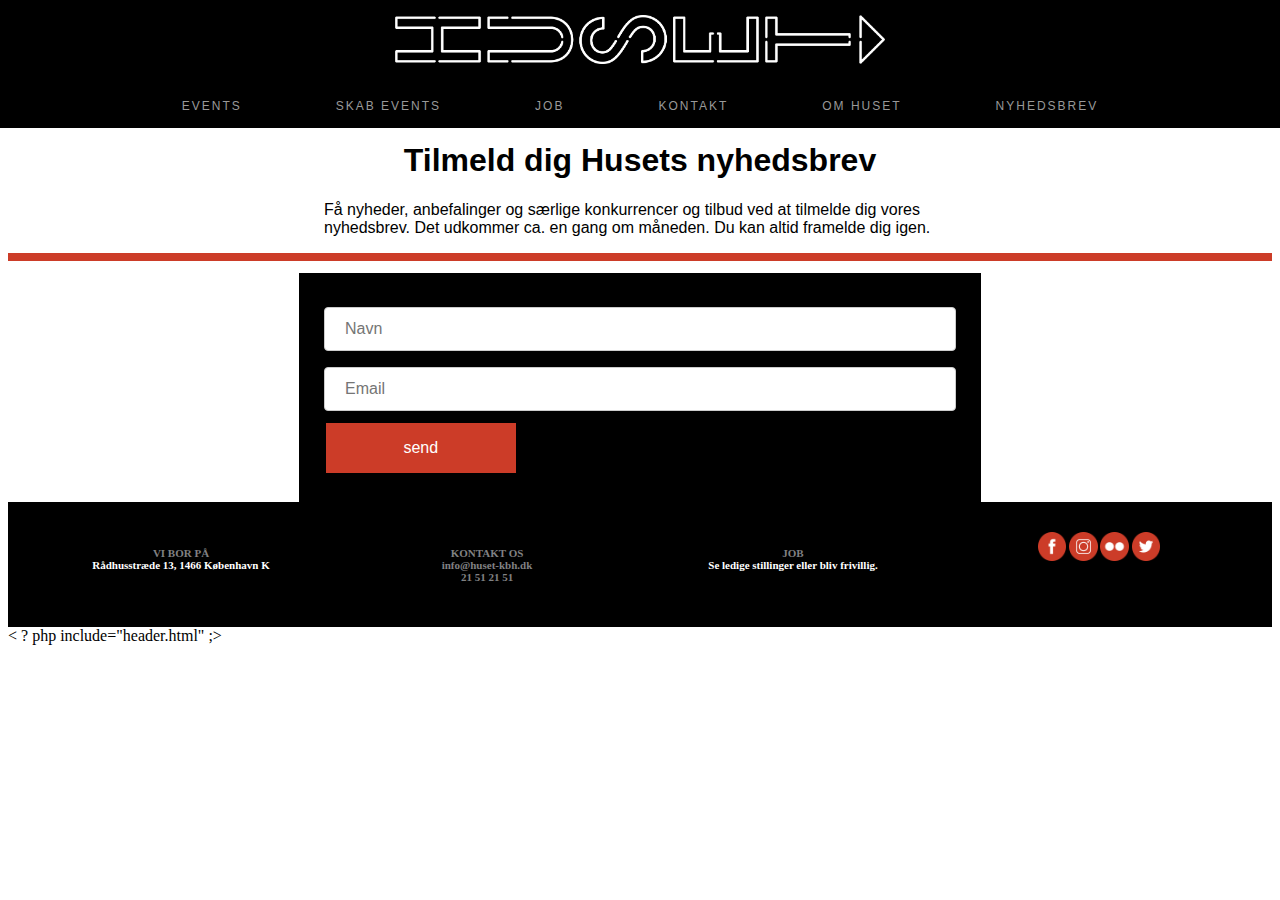
<file: nyhed.html>
<!DOCTYPE html>
<html lang="da">

<head>
    <meta charset="utf-8">
    <meta name="viewport" content="width=device-width, initial-scale=1.0">
    <title>Job</title>
    <link rel="stylesheet" href="nyhed.css">
    <link rel="shortcut icon" type="image/x-icon" href="images/huset_ikon_opdaterede%20farver.png" />
    <link href="https://fonts.googleapis.com/css?family=Raleway" rel="stylesheet">
</head>

<body>
    <header>
        <img src="Huset_logo_6_W.png" alt="huset_logo" width="50%" height="20%">
        <br>
        <button><a href="index.html" class="btn">Events</a></button>
        <button><a href="#" class="btn">Skab Events</a></button>
        <button><a href="job.html" class="btn">Job</a></button>
        <button><a href="#" class="btn">Kontakt</a></button>
        <button><a href="om.html" class="btn">Om Huset</a></button>
        <button><a href="nyhed.html" class="btn">Nyhedsbrev</a></button>

    </header>



    <div class="pynt"></div>

    <div class="textnyhed">
        <h1>Tilmeld dig Husets nyhedsbrev</h1>
        <p>Få nyheder, anbefalinger og særlige konkurrencer og tilbud ved at tilmelde dig vores nyhedsbrev. Det udkommer ca. en gang om måneden. Du kan altid framelde dig igen.</p>
    </div>

    <div class="pynt"></div>


    <form>
        <input id="navn" type="text" placeholder="Navn" required>

        <input id="email" type="email" placeholder="Email" required><br>

        <input type="submit" value="send">

    </form>



    <footer>
        <div class="footer_container">
            <div class="footer_boks">
                <h4>VI BOR PÅ<br> <a href="https://www.google.com/maps?ll=55.676372,12.574715&z=14&t=m&hl=en-US&gl=DK&mapclient=embed&cid=15814497259688967861">Rådhusstræde 13, 1466 København K</a></h4>
            </div>
            <div class="footer_boks">
                <h4>KONTAKT OS <br> info@huset-kbh.dk <br> 21 51 21 51</h4>
            </div>
            <div class="footer_boks">
                <h4>JOB<br> <a href="job.php">Se ledige stillinger eller bliv frivillig.</a> </h4>
            </div>
            <div class="footer_boks">
                <div class="some">
                    <a href="https://www.facebook.com/Huset.Koebenhavn/"><img src="images/facebook.png" alt="facebook" height="40%"></a>

                    <a href="https://www.instagram.com/husetkbh/"><img src="images/instagram.png" alt="instagram"></a>

                    <a href="https://www.flickr.com/people/135006755@N04/"><img src="images/flickr.png" alt="flickr" width="70"> </a>

                    <a href="https://twitter.com/HusetKBH"><img src="images/twitter.png" alt="twitter"> </a>


                </div>
            </div>
        </div>
    </footer>



    < ? php include="header.html" ;>
        </?>
        <script src="">
            let svartekst = "";
            document.querySelector("form").addEventListener("submit", ajaxCall);
            async function ajaxCall(e) {
                e.preventDefault();
                let navn = this.querySelector("input[type=text]").value;
                let url = "formtest1.php?navn=" + navn;
                let svar = await fetch(url);
                svartekst = await svar.text();
                show();
                this.querySelector("input[type=text]").value = "";
            }

            function show(response) {
                document.querySelector("#response").textContent = svartekst;
        </script>
</body>

</html>
</file>
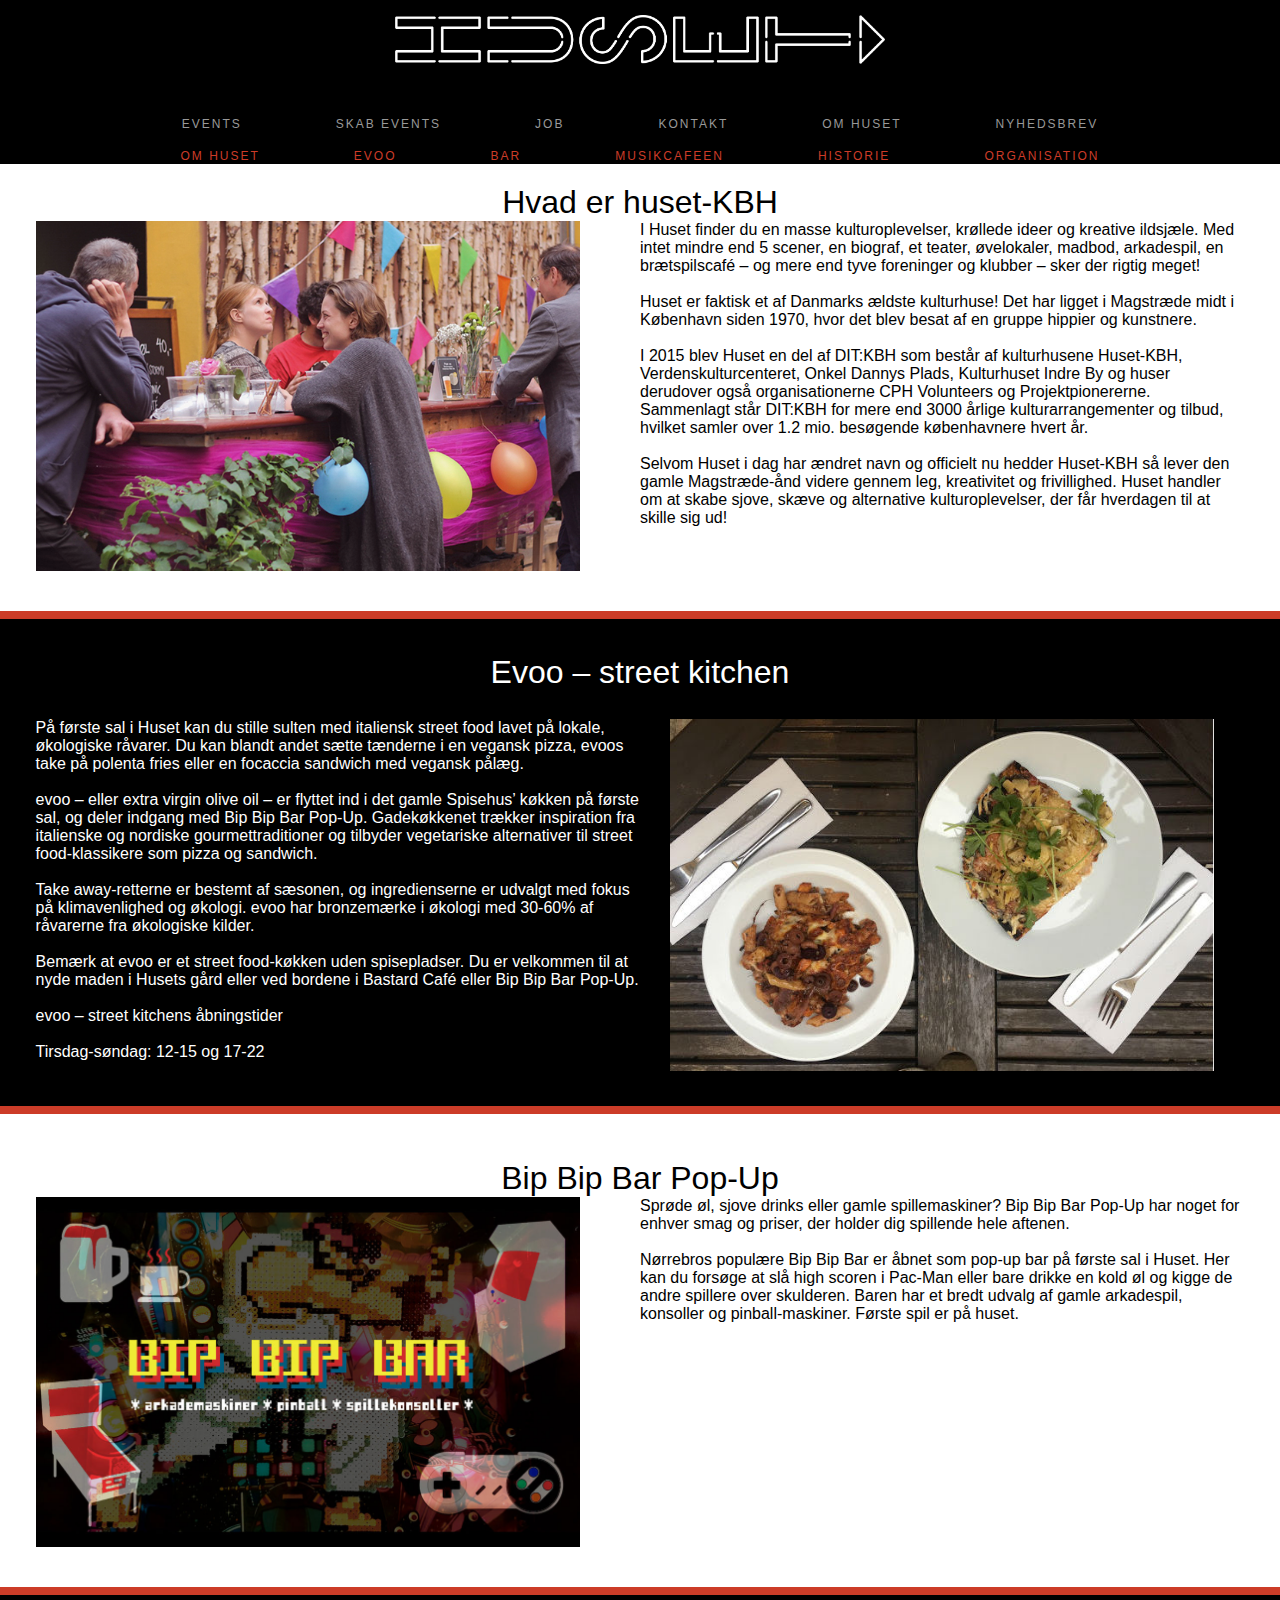
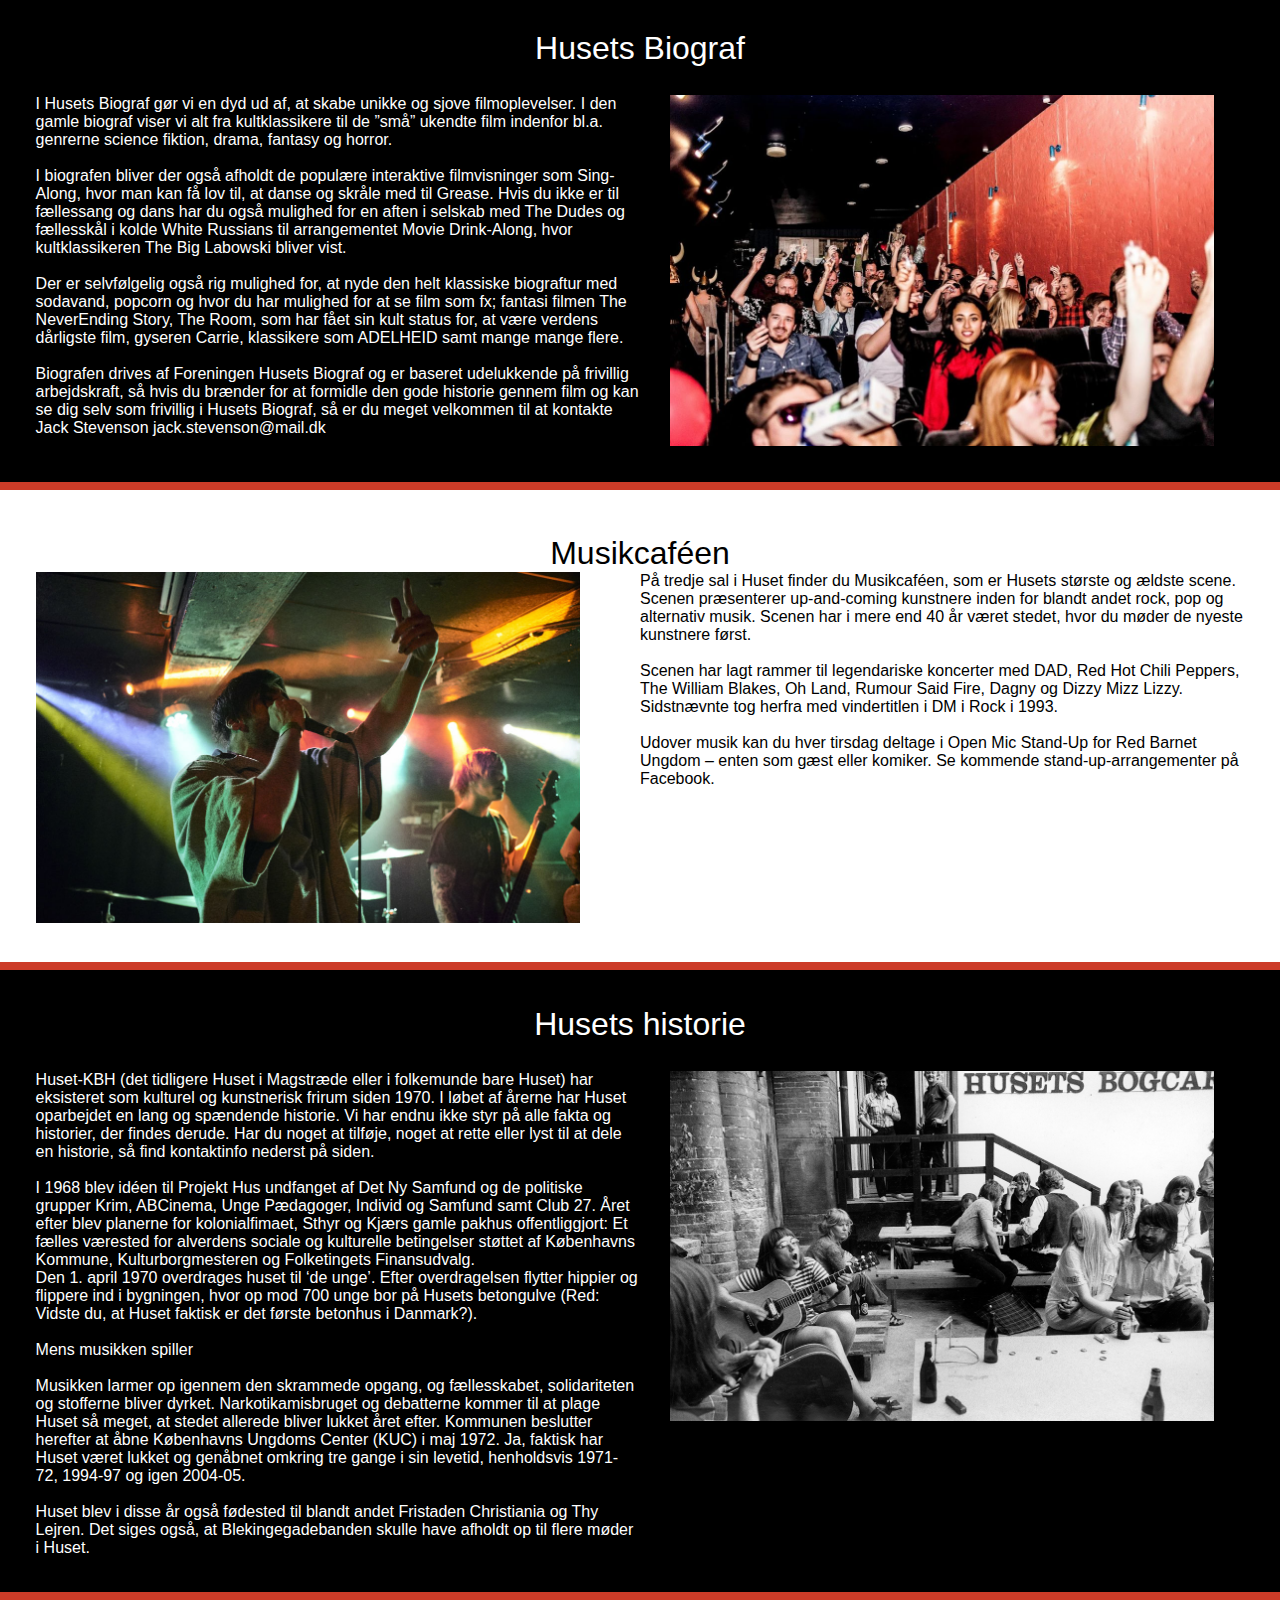
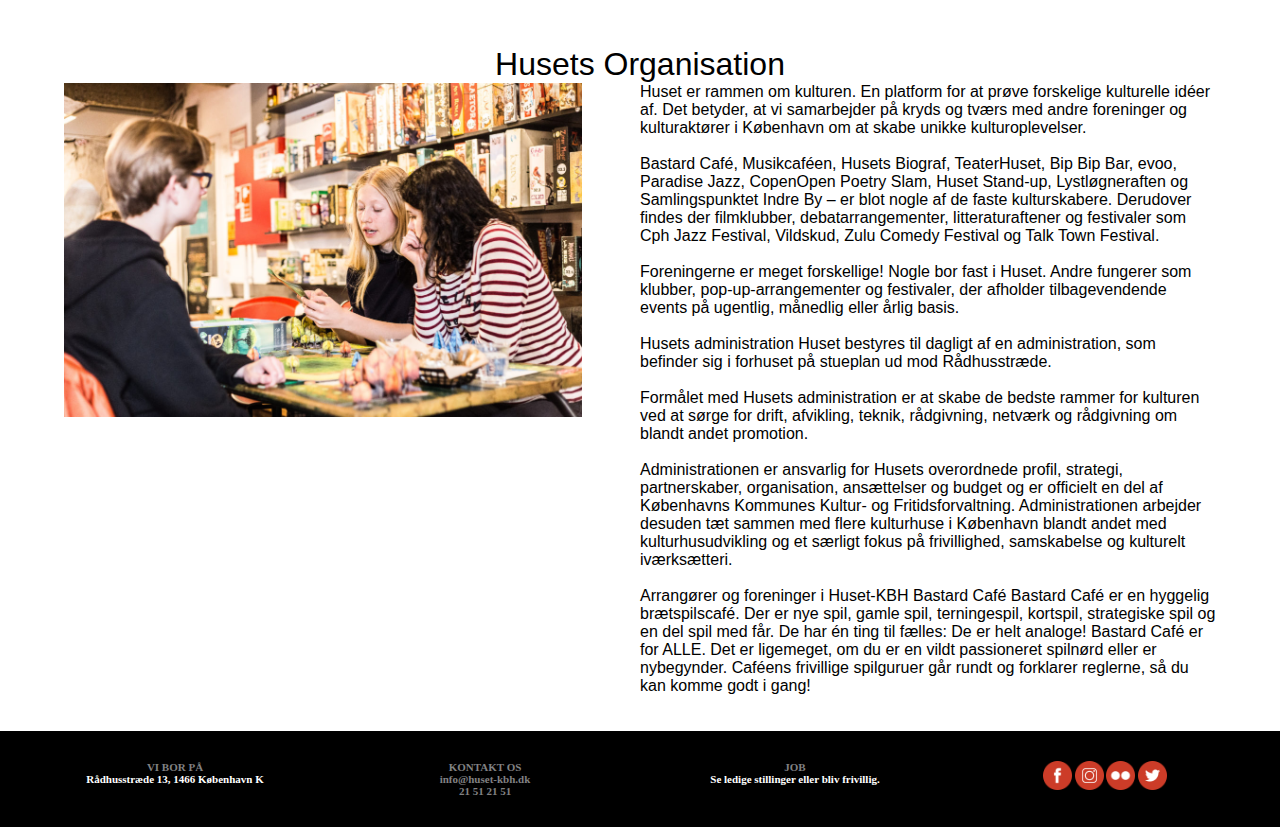
<file: om.html>
<!DOCTYPE html>
<html lang="">

<head>
    <meta charset="utf-8">
    <meta name="viewport" content="width=device-width, initial-scale=1.0">
    <title>Om Huset</title>
    <link rel="stylesheet" href="om.css">
    <link rel="shortcut icon" type="image/x-icon" href="images/huset_ikon_opdaterede%20farver.png" />
    <link href="https://fonts.googleapis.com/css?family=Raleway" rel="stylesheet">

</head>

<header>
    <div><a hret="index.html"><img src="Huset_logo_6_W.png" alt="huset_logo" width="50%" height="20%"></a></div>
    <br>
    <button><a href="index.html" class="btn">Events</a></button>
    <button><a href="#" class="btn">Skab Events</a></button>
    <button><a href="job.html" class="btn">Job</a></button>
    <button><a href="#" class="btn">Kontakt</a></button>
    <button><a href="om.html" class="btn">Om Huset</a></button>
    <button><a href="nyhed.html" class="btn">Nyhedsbrev</a></button>

    <br>

    <button1><a href="#om_huset" class="btn1">Om huset</a></button1>
    <button1><a href="#evoo" class="btn1">Evoo</a></button1>
    <button1><a href="#bipbar" class="btn1">Bar</a></button1>
    <button1><a href="#musikcafe" class="btn1">Musikcafeen</a></button1>
    <button1><a href="#historie" class="btn1">Historie</a></button1>
    <button1><a href="#organisation" class="btn1">Organisation</a></button1>

</header>

<body>


    <main>
        <div class="pynt"></div>

        <section id="om_huset">
            <h1>Hvad er huset-KBH</h1> <br>
            <div class="venstre">
                <div class="billedeh"> <img src="images/web04.jpg" alt="om huset" width="90%">
                </div>

                <div class="teksth">

                    <p>
                        I Huset finder du en masse kulturoplevelser, krøllede ideer og kreative ildsjæle. Med intet mindre end 5 scener, en biograf, et teater, øvelokaler, madbod, arkadespil, en brætspilscafé – og mere end tyve foreninger og klubber – sker der rigtig meget!<br>

                        <br>Huset er faktisk et af Danmarks ældste kulturhuse! Det har ligget i Magstræde midt i København siden 1970, hvor det blev besat af en gruppe hippier og kunstnere.<br>

                        <br>I 2015 blev Huset en del af DIT:KBH som består af kulturhusene Huset-KBH, Verdenskulturcenteret, Onkel Dannys Plads, Kulturhuset Indre By og huser derudover også organisationerne CPH Volunteers og Projektpionererne. Sammenlagt står DIT:KBH for mere end 3000 årlige kulturarrangementer og tilbud, hvilket samler over 1.2 mio. besøgende københavnere hvert år.<br>

                        <br>Selvom Huset i dag har ændret navn og officielt nu hedder Huset-KBH så lever den gamle Magstræde-ånd videre gennem leg, kreativitet og frivillighed. Huset handler om at skabe sjove, skæve og alternative kulturoplevelser, der får hverdagen til at skille sig ud!
                    </p>

                </div>

            </div>

        </section>

        <div class="pynt"></div>

        <section id="evoo">
            <h1>Evoo – street kitchen</h1> <br>
            <div class="venstre">
                <div class="teksth">

                    <p>
                        På første sal i Huset kan du stille sulten med italiensk street food lavet på lokale, økologiske råvarer. Du kan blandt andet sætte tænderne i en vegansk pizza, evoos take på polenta fries eller en focaccia sandwich med vegansk pålæg.<br>

                        <br>evoo – eller extra virgin olive oil – er flyttet ind i det gamle Spisehus’ køkken på første sal, og deler indgang med Bip Bip Bar Pop-Up. Gadekøkkenet trækker inspiration fra italienske og nordiske gourmettraditioner og tilbyder vegetariske alternativer til street food-klassikere som pizza og sandwich.<br>

                        <br>Take away-retterne er bestemt af sæsonen, og ingredienserne er udvalgt med fokus på klimavenlighed og økologi. evoo har bronzemærke i økologi med 30-60% af råvarerne fra økologiske kilder.<br>

                        <br>Bemærk at evoo er et street food-køkken uden spisepladser. Du er velkommen til at nyde maden i Husets gård eller ved bordene i Bastard Café eller Bip Bip Bar Pop-Up.<br>

                        <br>evoo – street kitchens åbningstider<br>
                        <br>Tirsdag-søndag: 12-15 og 17-22
                    </p>
                </div>
                <div class="billedev"> <img src="images/street%20kit.jpg" alt="street kitchen" width="90%"></div>
            </div>

        </section>


        <div class="pynt"></div>


        <section id="bipbar">
            <h1>Bip Bip Bar Pop-Up</h1> <br>
            <div class="venstre">
                <div class="billedeh"> <img src="images/bipbip.jpg" alt="bar" width="90%">
                </div>
                <div class="teksth">

                    <p>
                        Sprøde øl, sjove drinks eller gamle spillemaskiner? Bip Bip Bar Pop-Up har noget for enhver smag og priser, der holder dig spillende hele aftenen.<br>

                        <br>Nørrebros populære Bip Bip Bar er åbnet som pop-up bar på første sal i Huset. Her kan du forsøge at slå high scoren i Pac-Man eller bare drikke en kold øl og kigge de andre spillere over skulderen. Baren har et bredt udvalg af gamle arkadespil, konsoller og pinball-maskiner. Første spil er på huset.<br>

                    </p>
                </div>
            </div>
        </section>



        <div class="pynt"></div>



        <section id="husetsbio">
            <h1>Husets Biograf</h1> <br>
            <div class="venstre">
                <div class="teksth">

                    <p>
                        I Husets Biograf gør vi en dyd ud af, at skabe unikke og sjove filmoplevelser. I den gamle biograf viser vi alt fra kultklassikere til de ”små” ukendte film indenfor bl.a. genrerne science fiktion, drama, fantasy og horror.<br>

                        <br>I biografen bliver der også afholdt de populære interaktive filmvisninger som Sing-Along, hvor man kan få lov til, at danse og skråle med til Grease. Hvis du ikke er til fællessang og dans har du også mulighed for en aften i selskab med The Dudes og fællesskål i kolde White Russians til arrangementet Movie Drink-Along, hvor kultklassikeren The Big Labowski bliver vist.<br>

                        <br>Der er selvfølgelig også rig mulighed for, at nyde den helt klassiske biograftur med sodavand, popcorn og hvor du har mulighed for at se film som fx; fantasi filmen The NeverEnding Story, The Room, som har fået sin kult status for, at være verdens dårligste film, gyseren Carrie, klassikere som ADELHEID samt mange mange flere.<br>

                        <br>Biografen drives af Foreningen Husets Biograf og er baseret udelukkende på frivillig arbejdskraft, så hvis du brænder for at formidle den gode historie gennem film og kan se dig selv som frivillig i Husets Biograf, så er du meget velkommen til at kontakte Jack Stevenson jack.stevenson@mail.dk
                    </p>

                </div>
                <div class="billedev"> <img src="images/bio.jpg" alt="biograf" width="90%">
                </div>
            </div>

        </section>


        <div class="pynt"></div>


        <section id="musikcafe">
            <h1>Musikcaféen</h1> <br>
            <div class="venstre">
                <div class="billedeh"> <img src="images/musikcafeen.jpg" alt="musik cafe" width="90%">
                </div>
                <div class="teksth">

                    <p>
                        På tredje sal i Huset finder du Musikcaféen, som er Husets største og ældste scene. Scenen præsenterer up-and-coming kunstnere inden for blandt andet rock, pop og alternativ musik. Scenen har i mere end 40 år været stedet, hvor du møder de nyeste kunstnere først.<br>

                        <br> Scenen har lagt rammer til legendariske koncerter med DAD, Red Hot Chili Peppers, The William Blakes, Oh Land, Rumour Said Fire, Dagny og Dizzy Mizz Lizzy. Sidstnævnte tog herfra med vindertitlen i DM i Rock i 1993.<br>


                        <br> Udover musik kan du hver tirsdag deltage i Open Mic Stand-Up for Red Barnet Ungdom – enten som gæst eller komiker. Se kommende stand-up-arrangementer på Facebook.<br>

                    </p>
                </div>
            </div>
        </section>


        <div class="pynt"></div>


        <section id="historie">
            <h1> Husets historie</h1> <br>
            <div class="venstre">
                <div class="teksth">

                    <p>
                        Huset-KBH (det tidligere Huset i Magstræde eller i folkemunde bare Huset) har eksisteret som kulturel og kunstnerisk frirum siden 1970. I løbet af årerne har Huset oparbejdet en lang og spændende historie. Vi har endnu ikke styr på alle fakta og historier, der findes derude. Har du noget at tilføje, noget at rette eller lyst til at dele en historie, så find kontaktinfo nederst på siden.<br>

                        <br>I 1968 blev idéen til Projekt Hus undfanget af Det Ny Samfund og de politiske grupper Krim, ABCinema, Unge Pædagoger, Individ og Samfund samt Club 27. Året efter blev planerne for kolonialfimaet, Sthyr og Kjærs gamle pakhus offentliggjort: Et fælles værested for alverdens sociale og kulturelle betingelser støttet af Københavns Kommune, Kulturborgmesteren og Folketingets Finansudvalg.

                        <br>Den 1. april 1970 overdrages huset til ‘de unge’. Efter overdragelsen flytter hippier og flippere ind i bygningen, hvor op mod 700 unge bor på Husets betongulve (Red: Vidste du, at Huset faktisk er det første betonhus i Danmark?).<br>

                        <br>Mens musikken spiller<br>
                        <br>Musikken larmer op igennem den skrammede opgang, og fællesskabet, solidariteten og stofferne bliver dyrket. Narkotikamisbruget og debatterne kommer til at plage Huset så meget, at stedet allerede bliver lukket året efter. Kommunen beslutter herefter at åbne Københavns Ungdoms Center (KUC) i maj 1972. Ja, faktisk har Huset været lukket og genåbnet omkring tre gange i sin levetid, henholdsvis 1971-72, 1994-97 og igen 2004-05.<br>

                        <br>Huset blev i disse år også fødested til blandt andet Fristaden Christiania og Thy Lejren. Det siges også, at Blekingegadebanden skulle have afholdt op til flere møder i Huset.<br>
                    </p>
                </div>
                <div class="billedev">
                    <img src="images/historie.jpg" alt="historie" width="90%">
                </div>
            </div>

        </section>


        <div class="pynt"></div>


        <section id="organisation">
            <h1>Husets Organisation</h1> <br>
            <div class="venstre">
                <div class="billedeh">
                    <img src="images/organ.jpg" alt="organisation" width="90%">
                </div>
                <div class="teksth">

                    <p>
                        Huset er rammen om kulturen. En platform for at prøve forskelige kulturelle idéer af. Det betyder, at vi samarbejder på kryds og tværs med andre foreninger og kulturaktører i København om at skabe unikke kulturoplevelser.<br>

                        <br>Bastard Café, Musikcaféen, Husets Biograf, TeaterHuset, Bip Bip Bar, evoo, Paradise Jazz, CopenOpen Poetry Slam, Huset Stand-up, Lystløgneraften og Samlingspunktet Indre By – er blot nogle af de faste kulturskabere. Derudover findes der filmklubber, debatarrangementer, litteraturaftener og festivaler som Cph Jazz Festival, Vildskud, Zulu Comedy Festival og Talk Town Festival.<br>

                        <br>Foreningerne er meget forskellige! Nogle bor fast i Huset. Andre fungerer som klubber, pop-up-arrangementer og festivaler, der afholder tilbagevendende events på ugentlig, månedlig eller årlig basis.<br>

                        <br>Husets administration Huset bestyres til dagligt af en administration, som befinder sig i forhuset på stueplan ud mod Rådhusstræde.<br>

                        <br>Formålet med Husets administration er at skabe de bedste rammer for kulturen ved at sørge for drift, afvikling, teknik, rådgivning, netværk og rådgivning om blandt andet promotion.<br>

                        <br>Administrationen er ansvarlig for Husets overordnede profil, strategi, partnerskaber, organisation, ansættelser og budget og er officielt en del af Københavns Kommunes Kultur- og Fritidsforvaltning. Administrationen arbejder desuden tæt sammen med flere kulturhuse i København blandt andet med kulturhusudvikling og et særligt fokus på frivillighed, samskabelse og kulturelt iværksætteri.<br>

                        <br>Arrangører og foreninger i Huset-KBH Bastard Café Bastard Café er en hyggelig brætspilscafé. Der er nye spil, gamle spil, terningespil, kortspil, strategiske spil og en del spil med får. De har én ting til fælles: De er helt analoge! Bastard Café er for ALLE. Det er ligemeget, om du er en vildt passioneret spilnørd eller er nybegynder. Caféens frivillige spilguruer går rundt og forklarer reglerne, så du kan komme godt i gang!<br>
                    </p>

                </div>
            </div>

        </section>

    </main>

    <footer>
        <div class="footer_container">
            <div class="footer_boks">
                <h4>VI BOR PÅ<br> <a href="https://www.google.com/maps?ll=55.676372,12.574715&z=14&t=m&hl=en-US&gl=DK&mapclient=embed&cid=15814497259688967861">Rådhusstræde 13, 1466 København K</a></h4>
            </div>
            <div class="footer_boks">
                <h4>KONTAKT OS <br> info@huset-kbh.dk <br> 21 51 21 51</h4>
            </div>
            <div class="footer_boks">
                <h4>JOB<br> <a href="job.php">Se ledige stillinger eller bliv frivillig.</a> </h4>
            </div>
            <div class="footer_boks">
                <div class="some">
                    <a href="https://www.facebook.com/Huset.Koebenhavn/"><img src="images/facebook.png" alt="facebook" height="40%"></a>

                    <a href="https://www.instagram.com/husetkbh/"><img src="images/instagram.png" alt="instagram"></a>

                    <a href="https://www.flickr.com/people/135006755@N04/"><img src="images/flickr.png" alt="flickr" width="70"> </a>

                    <a href="https://twitter.com/HusetKBH"><img src="images/twitter.png" alt="twitter"> </a>


                </div>
            </div>
        </div>
    </footer>

    <script>
        /* When the user clicks on the button,
                                                                                                                                                toggle between hiding and showing the dropdown content */
        function myFunction() {
            document.getElementById("myDropdown").classList.toggle("show");
        }

        // Close the dropdown menu if the user clicks outside of it
        window.onclick = function(event) {
            if (!event.target.matches('.dropbtn')) {

                var dropdowns = document.getElementsByClassName("dropdown-content");
                var i;
                for (i = 0; i < dropdowns.length; i++) {
                    var openDropdown = dropdowns[i];
                    if (openDropdown.classList.contains('show')) {
                        openDropdown.classList.remove('show');
                    }
                }
            }
        }

        // When the user scrolls down 20px from the top of the document, show the button
        window.onscroll = function() {
            scrollFunction()
        };

        function scrollFunction() {
            if (document.body.scrollTop > 20 || document.documentElement.scrollTop > 20) {
                document.getElementById("myBtn").style.display = "block";
            } else {
                document.getElementById("myBtn").style.display = "none";
            }
        }

        // When the user clicks on the button, scroll to the top of the document
        function topFunction() {
            document.body.scrollTop = 0; // For Safari
            document.documentElement.scrollTop = 0; // For Chrome, Firefox, IE and Opera
        }
    </script>
</body>

</html>
</file>
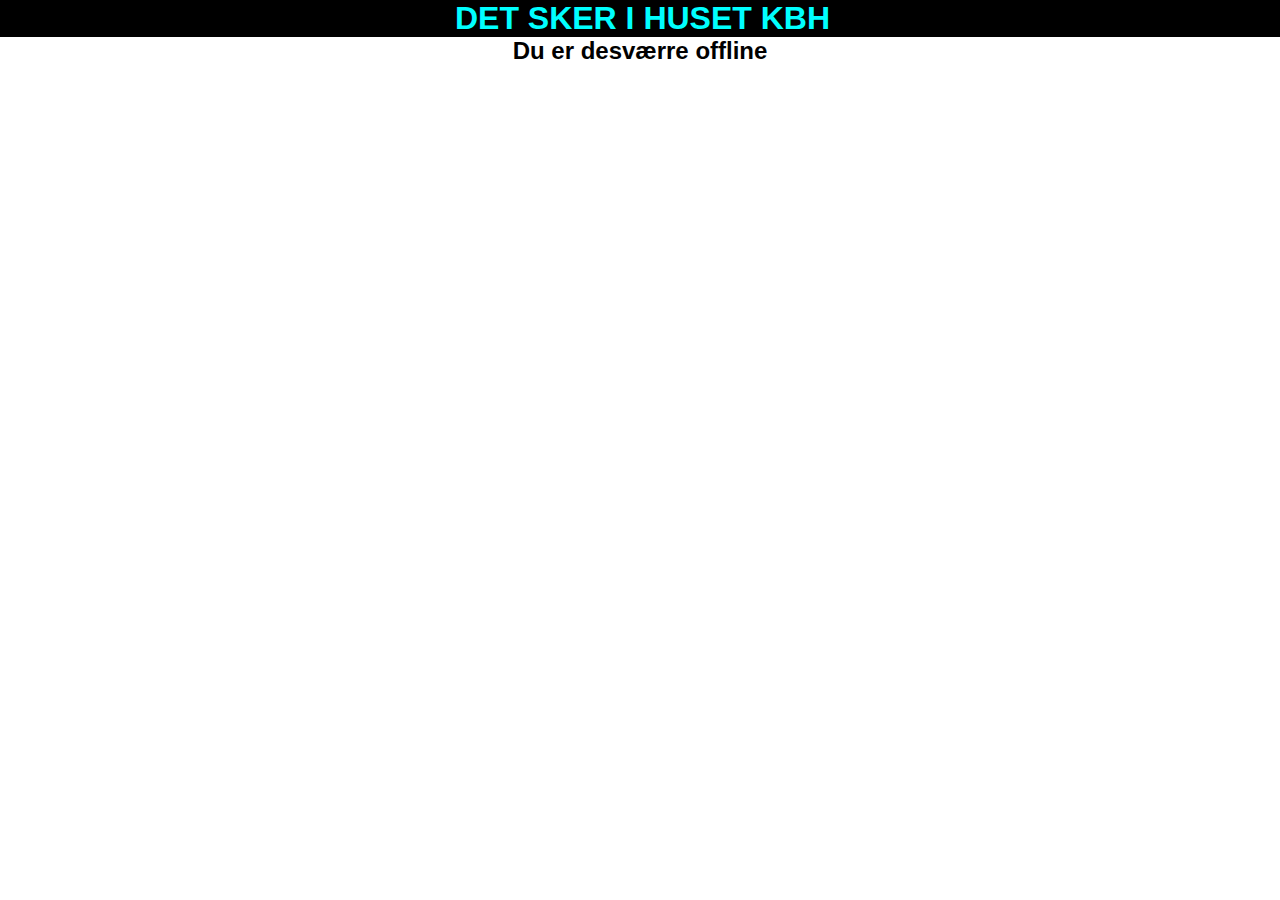
<file: mobil/offline.html>
<!DOCTYPE html>
<html lang="en">

<head>
    <meta charset="UTF-8">
    <meta name="viewport" content="width=device-width, initial-scale=1.0">
    <meta http-equiv="X-UA-Compatible" content="ie=edge">
    <title>Huset kbh. events</title>

   	<link rel="manifest" href="manifest.json">
    <link href="appStyles.css" rel="stylesheet" type="text/css">
    <meta name="mobile-web-app-capable" content="yes">
<meta name="apple-mobile-web-app-capable" content="yes">
<meta name="start_url" content="/huset/mobil">
<meta name="apple-mobile-web-app-title" content="HUSET KBH">
<link rel="apple-touch-icon" sizes="192x192" href="img/icon.png">
<link rel="apple-touch-icon" sizes="144x144" href="img/icon@0.75x.png">
	<script src="pwabuilder-sw-register.js"></script>


    <style>
        .subcat {
            display: none;
        }

    </style>
</head>

<body>
    <div class="maincontainer">
        <header>
            <div class="logo"><h1>DET SKER I HUSET KBH</h1></div>


        </header>
		<h2>Du er desværre offline</h2>

    </div>



</body>

</html>
</file>
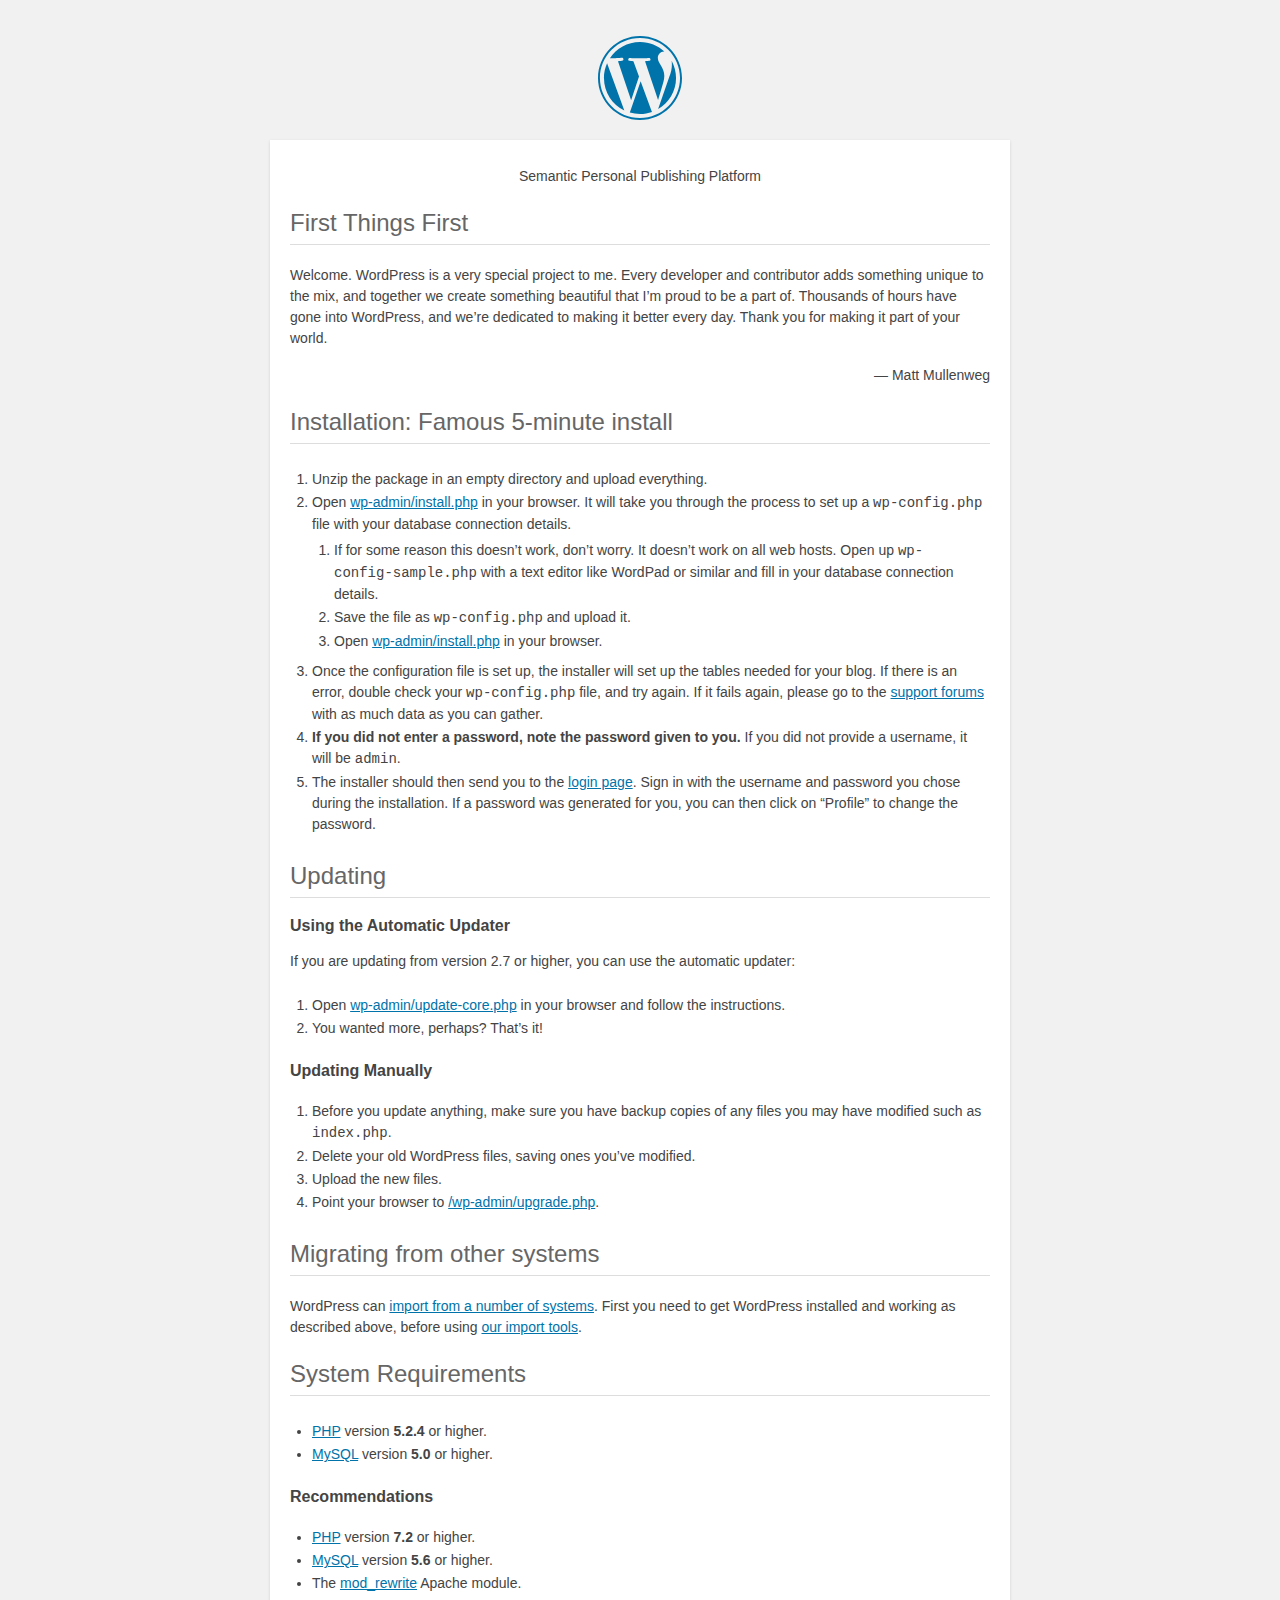
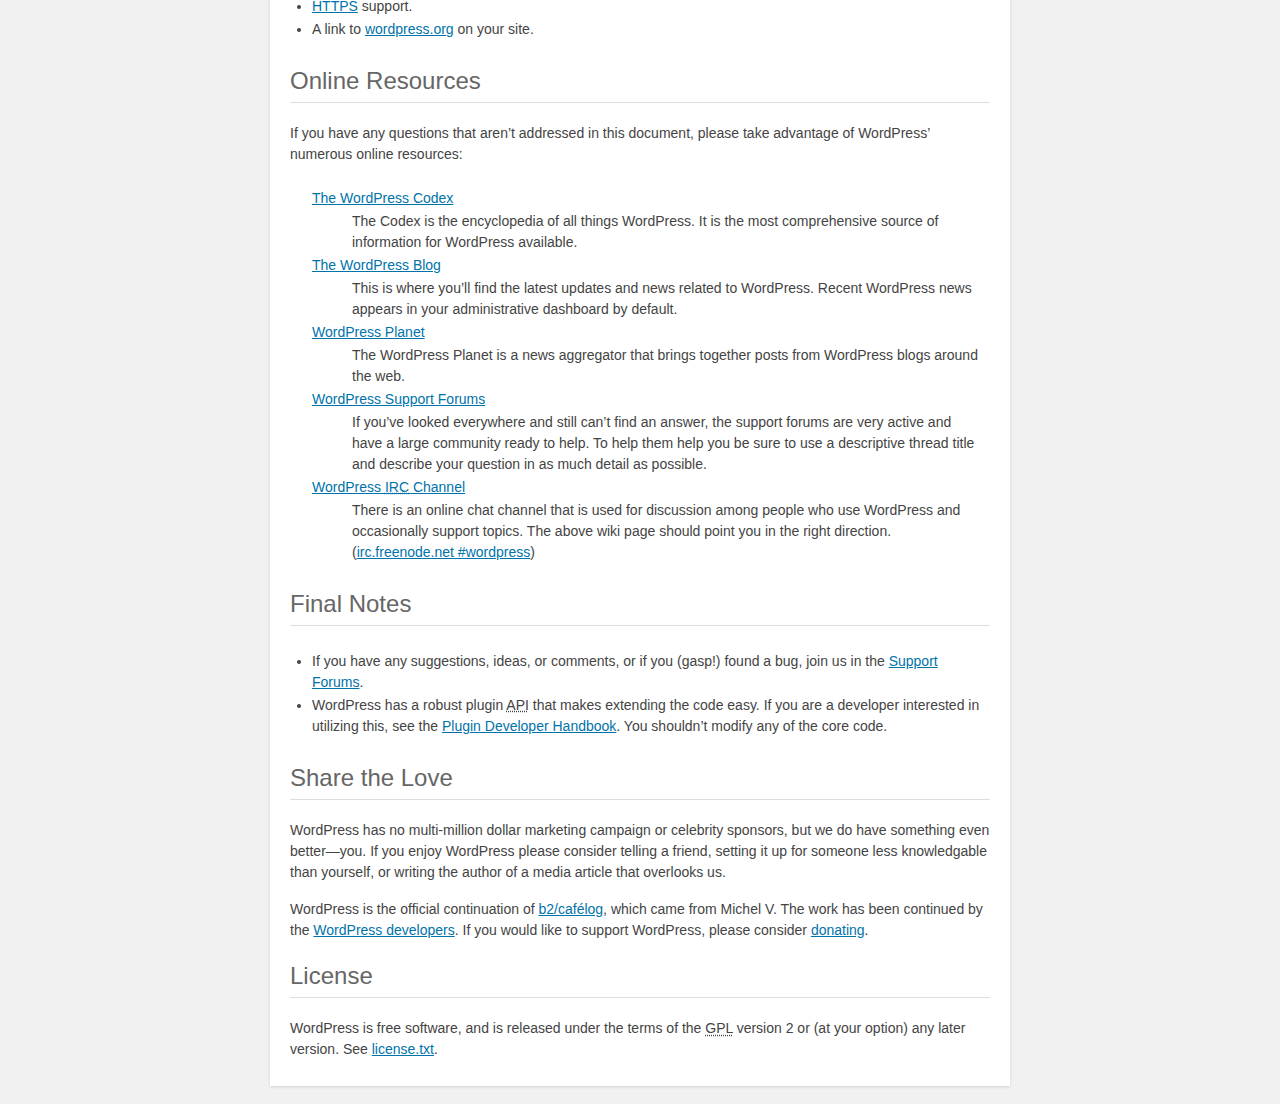
<file: wordpress/readme.html>
<!DOCTYPE html>
<html>
<head>
	<meta name="viewport" content="width=device-width" />
	<meta http-equiv="Content-Type" content="text/html; charset=utf-8" />
	<title>WordPress &#8250; ReadMe</title>
	<link rel="stylesheet" href="wp-admin/css/install.css?ver=20100228" type="text/css" />
</head>
<body>
<h1 id="logo">
	<a href="https://wordpress.org/"><img alt="WordPress" src="wp-admin/images/wordpress-logo.png" /></a>
</h1>
<p style="text-align: center">Semantic Personal Publishing Platform</p>

<h2>First Things First</h2>
<p>Welcome. WordPress is a very special project to me. Every developer and contributor adds something unique to the mix, and together we create something beautiful that I&#8217;m proud to be a part of. Thousands of hours have gone into WordPress, and we&#8217;re dedicated to making it better every day. Thank you for making it part of your world.</p>
<p style="text-align: right">&#8212; Matt Mullenweg</p>

<h2>Installation: Famous 5-minute install</h2>
<ol>
	<li>Unzip the package in an empty directory and upload everything.</li>
	<li>Open <span class="file"><a href="wp-admin/install.php">wp-admin/install.php</a></span> in your browser. It will take you through the process to set up a <code>wp-config.php</code> file with your database connection details.
		<ol>
			<li>If for some reason this doesn&#8217;t work, don&#8217;t worry. It doesn&#8217;t work on all web hosts. Open up <code>wp-config-sample.php</code> with a text editor like WordPad or similar and fill in your database connection details.</li>
			<li>Save the file as <code>wp-config.php</code> and upload it.</li>
			<li>Open <span class="file"><a href="wp-admin/install.php">wp-admin/install.php</a></span> in your browser.</li>
		</ol>
	</li>
	<li>Once the configuration file is set up, the installer will set up the tables needed for your blog. If there is an error, double check your <code>wp-config.php</code> file, and try again. If it fails again, please go to the <a href="https://wordpress.org/support/" title="WordPress support">support forums</a> with as much data as you can gather.</li>
	<li><strong>If you did not enter a password, note the password given to you.</strong> If you did not provide a username, it will be <code>admin</code>.</li>
	<li>The installer should then send you to the <a href="wp-login.php">login page</a>. Sign in with the username and password you chose during the installation. If a password was generated for you, you can then click on &#8220;Profile&#8221; to change the password.</li>
</ol>

<h2>Updating</h2>
<h3>Using the Automatic Updater</h3>
<p>If you are updating from version 2.7 or higher, you can use the automatic updater:</p>
<ol>
	<li>Open <span class="file"><a href="wp-admin/update-core.php">wp-admin/update-core.php</a></span> in your browser and follow the instructions.</li>
	<li>You wanted more, perhaps? That&#8217;s it!</li>
</ol>

<h3>Updating Manually</h3>
<ol>
	<li>Before you update anything, make sure you have backup copies of any files you may have modified such as <code>index.php</code>.</li>
	<li>Delete your old WordPress files, saving ones you&#8217;ve modified.</li>
	<li>Upload the new files.</li>
	<li>Point your browser to <span class="file"><a href="wp-admin/upgrade.php">/wp-admin/upgrade.php</a>.</span></li>
</ol>

<h2>Migrating from other systems</h2>
<p>WordPress can <a href="https://codex.wordpress.org/Importing_Content">import from a number of systems</a>. First you need to get WordPress installed and working as described above, before using <a href="wp-admin/import.php" title="Import to WordPress">our import tools</a>.</p>

<h2>System Requirements</h2>
<ul>
	<li><a href="https://secure.php.net/">PHP</a> version <strong>5.2.4</strong> or higher.</li>
	<li><a href="https://www.mysql.com/">MySQL</a> version <strong>5.0</strong> or higher.</li>
</ul>

<h3>Recommendations</h3>
<ul>
	<li><a href="https://secure.php.net/">PHP</a> version <strong>7.2</strong> or higher.</li>
	<li><a href="https://www.mysql.com/">MySQL</a> version <strong>5.6</strong> or higher.</li>
	<li>The <a href="https://httpd.apache.org/docs/2.2/mod/mod_rewrite.html">mod_rewrite</a> Apache module.</li>
	<li><a href="https://wordpress.org/news/2016/12/moving-toward-ssl/">HTTPS</a> support.</li>
	<li>A link to <a href="https://wordpress.org/">wordpress.org</a> on your site.</li>
</ul>

<h2>Online Resources</h2>
<p>If you have any questions that aren&#8217;t addressed in this document, please take advantage of WordPress&#8217; numerous online resources:</p>
<dl>
	<dt><a href="https://codex.wordpress.org/">The WordPress Codex</a></dt>
		<dd>The Codex is the encyclopedia of all things WordPress. It is the most comprehensive source of information for WordPress available.</dd>
	<dt><a href="https://wordpress.org/news/">The WordPress Blog</a></dt>
		<dd>This is where you&#8217;ll find the latest updates and news related to WordPress. Recent WordPress news appears in your administrative dashboard by default.</dd>
	<dt><a href="https://planet.wordpress.org/">WordPress Planet</a></dt>
		<dd>The WordPress Planet is a news aggregator that brings together posts from WordPress blogs around the web.</dd>
	<dt><a href="https://wordpress.org/support/">WordPress Support Forums</a></dt>
		<dd>If you&#8217;ve looked everywhere and still can&#8217;t find an answer, the support forums are very active and have a large community ready to help. To help them help you be sure to use a descriptive thread title and describe your question in as much detail as possible.</dd>
	<dt><a href="https://codex.wordpress.org/IRC">WordPress <abbr title="Internet Relay Chat">IRC</abbr> Channel</a></dt>
		<dd>There is an online chat channel that is used for discussion among people who use WordPress and occasionally support topics. The above wiki page should point you in the right direction. (<a href="irc://irc.freenode.net/wordpress">irc.freenode.net #wordpress</a>)</dd>
</dl>

<h2>Final Notes</h2>
<ul>
	<li>If you have any suggestions, ideas, or comments, or if you (gasp!) found a bug, join us in the <a href="https://wordpress.org/support/">Support Forums</a>.</li>
	<li>WordPress has a robust plugin <abbr title="application programming interface">API</abbr> that makes extending the code easy. If you are a developer interested in utilizing this, see the <a href="https://developer.wordpress.org/plugins/">Plugin Developer Handbook</a>. You shouldn&#8217;t modify any of the core code.</li>
</ul>

<h2>Share the Love</h2>
<p>WordPress has no multi-million dollar marketing campaign or celebrity sponsors, but we do have something even better&#8212;you. If you enjoy WordPress please consider telling a friend, setting it up for someone less knowledgable than yourself, or writing the author of a media article that overlooks us.</p>

<p>WordPress is the official continuation of <a href="http://cafelog.com/">b2/caf&#233;log</a>, which came from Michel V. The work has been continued by the <a href="https://wordpress.org/about/">WordPress developers</a>. If you would like to support WordPress, please consider <a href="https://wordpress.org/donate/" title="Donate to WordPress">donating</a>.</p>

<h2>License</h2>
<p>WordPress is free software, and is released under the terms of the <abbr title="GNU General Public License">GPL</abbr> version 2 or (at your option) any later version. See <a href="license.txt">license.txt</a>.</p>

</body>
</html>
</file>
<file: style2.css>
/*TIL INDEX.HTML*/

* {
    margin: 0;
    padding: 0;
}

h3 {
    color: #ffffff;
}

p {
    color: black;
}

footer {
    display: flex;
    flex-wrap: wrap;
}

header img {
    width: 490px;
    padding: 15px;
}

button {
    padding: 10px 20px;
    background: transparent;
    margin: 5px;
}

.menu-item {
    flex-grow: 1;
}

nav {
    width: 100%;
    margin-left: auto;
    margin-right: auto;
    background: black;
    height: 100px;
    display: flex;
    flex-wrap: wrap;
}

header {
    margin-bottom: 20px;
    padding: 0px;
    text-align: center;
    position: fixed;
    overflow: hidden;
    background: black;
    top: 0;
    width: 100%;
    left: 0;
    z-index: 10;
}

main {
    margin-top: 100px;
    background: white;
}


nav a {
    padding: 10px;
    text-decoration: none;
    color: black;
}


.some img {
    width: 10%;

    align-content: center;

}

#bokse {
    background: black;
    width: 100%;
    padding: 20px;
}

.boks_parent {
    display: grid;
    grid-template-columns: 1fr 1fr 1fr;
    max-width: 80%;
    margin-left: auto;
    margin-right: auto;
}

.boks_container {
    display: flex;
    flex-wrap: wrap;
    max-width: 500px;
    padding: 15px;
    margin-bottom: 40px;
    border: 1px solid red;
}

.boks_tekst {
    flex-basis: 250px;
    flex-grow: 1;
    background: white;
    max-width: 100%;
    font-weight: 400;
}

.boks_tekst p {
    margin: 10px;
}

.boks_billede img {
    max-width: 100%;
}

.boks_billede {
    flex-basis: 250px;
    flex-grow: 1;
    max-width: 100%;
}

* {
    -webkit-transition-property: all;
    -webkit-transition-duration: .2s;
    -moz-transition-timing-function: cubic-bezier(100, 50, 21, 6);
    -moz-transition-property: all;
    -moz-transition-timing-function: cubic-bezier(100, 50, 21, 6);
}

body {
    text-align: center;
    font-family: 'Avenir Next', sans-serif;
    font-weight: 100;
}

h1 {
    color: #c0c0c0;
    font-weight: 100;
}

.btn {
    color: #999;
    background: rgba(0, 0, 0, 0.5);
    padding: 10px 20px;
    font-size: 12px;
    text-decoration: none;
    letter-spacing: 2px;
    text-transform: uppercase;
}

.btn:hover {
    border: none;
    background: rgba(0, 0, 0, 0.4);
    background: #fff;
    padding: 20px 20px;
    color: #1b1b1b;
}

button {
    border: none;
}

.menu {
    background: black;
    max-height: 90px;
    margin-top: 120px;
    font-size: 2em;
    font-weight: 800;
}

.menu button {
    color: white;
}

.footer_container {
    display: flex;
    flex-wrap: wrap;
    flex-direction: row;
    justify-content: flex-start;

}

.footer_boks {
    flex-grow: 1;
    flex-basis: 200px;
}

.footer {
    font-size: 8px;
    color: #fff;
    clear: both;
    display: block;
    letter-spacing: 5px;
    border: 1px solid #fff;
    padding: 5px;
    text-decoration: none;
    width: 210px;
    margin: auto;
    margin-top: 400px;
}

* {
    box-sizing: border-box;
}

/* Slideshow container */

.slideshow-container {
    width: 100%;
    position: relative;
    margin: auto;
    max-width: 800px;
    margin-left: auto;
    margin-right: auto;
    margin-top: 20px;
}

.slideshow-container img {
    height: auto;
    margin-top: 40px;
}

.mySlides fade {
    height: 1000px;

}


/* Hide the images by default */

.mySlides {
    display: none;
    margin-left: auto;
    margin-right: auto;
    max-height: 500px;

}

.slideshow-container img {
    width: 90%;
    max-height: 500px;
    max-width: 500px;
    margin-top: 40px;
}

/* Next & previous buttons */

.prev,
.next {
    cursor: pointer;
    position: absolute;
    top: 50%;
    width: auto;
    margin-top: -22px;
    padding: 16px;
    color: black;
    font-weight: bold;
    font-size: 38px;
    transition: 0.6s ease;
    border-radius: 0 3px 3px 0;
}

/* Position the "next button" to the right */

.next {
    right: 0;
    border-radius: 3px 0 0 3px;
}

.prev {
    margin-left: -50%;
}

/* On hover, add a black background color with a little bit see-through */

.prev:hover,
.next:hover {
    background-color: rgba(0, 0, 0, 0.8);
}


/* Number text (1/3 etc) */

.numbertext {
    color: #000000;
    font-size: 19px;
    padding: 8px 162px;
    position: absolute;
    top: 0;
    margin-bottom: 20px;
    font-weight: 400;

}

/* The dots/bullets/indicators */

.dot {
    cursor: pointer;
    height: 15px;
    width: 15px;
    margin: 0 2px;
    background-color: #bbb;
    border-radius: 50%;
    display: inline-block;
    transition: background-color 0.6s ease;
    margin-top: 50px;
}

.active,
.dot:hover {
    background-color: #717171;
}

/* Fading animation */

.fade {
    -webkit-animation-name: fade;
    -webkit-animation-duration: 1.5s;
    animation-name: fade;
    animation-duration: 1.5s;
}

@-webkit-keyframes fade {
    from {
        opacity: .4
    }
    to {
        opacity: 1
    }
}

@keyframes fade {
    from {
        opacity: .4
    }
    to {
        opacity: 1
    }
}


footer {
    display: flex;
    color: #fff;
    font-family: Avenir;
    position: relative;
    color: #808183;
    background: black;
    padding: 20px 20px 20px 20px;
    font-size: 11px;

}

.footer_boks {
    flex-grow: 1;
    flex-basis: 10px;
    padding: 10px;
}

footer a {
    text-decoration: none;
    color: white;
}

.pynt {
    width: 100%;
    height: 8px;
    background: #CC3C28;
    margin-left: auto;
    margin-right: auto;
}
</file>
<file: mobil/appStyles.css>
@charset "UTF-8";
* {
    margin: 0;
    padding: 0;
    box-sizing: border-box;
    align-items: center;


}


h4 {
    color: aliceblue;
    font-family: 'Avenir Next', sans-serif;
}

html {
    font-family: 'Avenir Next', sans-serif;
    background: white;
}

.genre_menu button {
    width: 50px;
    height: 30px;
    padding: 0px;
    color: black;

}


img {
    max-width: 100%;
    height: auto;

}

h1 {
    margin-left: 5px;
    color: aqua;
    background: black;



    p {
        color: black;
    }

    h3 {
        color: black;
    }

}


header {
    display: grid;
    background: black;
    grid-template-columns: 1fr;
    text-align: center;
    padding: 0 10px;

}

.menu {
    background: black;
}

.logo {
    background: black;
}



button {
    padding: 10px 20px;
    border-radius: 0;
    background: #fff;
    border: 1px solid black;
    margin: 5px;
}

nav a {
    padding: 10px;
    font-size: 30px;
    text-decoration: none;
}

.genre_menu {
    margin-bottom: 20px;
    margin-top: 5px;
}



.linje {
    width: 90%;
    border-bottom: 5px solid red;
    opacity: 100%;
    margin-left: auto;
    margin-right: auto;
    margin-bottom: 15px;
    margin-top: 5px;
}


.event_conainter_mobil {
    max-width: 90%;
    margin: 0 auto;
    background: white;
}

.event {
    border: 1px solid black;
    padding: 10px;
}

.billede_container_mobil img {
    padding: 5px;
}


.tekst_container_mobil p {
    margin-left: 5px;
}

.maincontainer {
    align-items: center;
    text-align: center;
}
</file>
<file: job.css>
* {
    margin: 0;
    padding: 0;
}

body {
    width: 100%;
}

header img {
    width: 490px;
    padding: 15px;
}

header {
    margin-left: auto;
    margin-right: auto;
    margin-bottom: 20px;
    padding: 15px;
    text-align: center;

}


header {
    margin-bottom: 20px;
    padding: 0px;
    text-align: center;
    position: fixed;
    overflow: hidden;
    background: black;
    top: 0;
    width: 100%;
    left: 0;
    z-index: 10;
}

main {
    margin-top: 100px;
    background: white;
}

p {
    padding: 20px;
}

.btn {
    color: #999;
    background: rgba(0, 0, 0, 0.5);
    padding: 10px 20px;
    font-size: 12px;
    text-decoration: none;
    letter-spacing: 2px;
    text-transform: uppercase;
}

.btn:hover {
    border: none;
    background: rgba(0, 0, 0, 0.4);
    background: #fff;
    padding: 20px 20px;
    color: #1b1b1b;
}

button {
    border: none;
}

button {
    padding: 10px 20px;
    background: transparent;
    margin: 5px;
}

.btn1 {
    color: #CC3C28;
    background: #000000;
    padding: 10px 20px;
    font-size: 12px;
    text-decoration: none;
    letter-spacing: 2px;
    text-transform: uppercase;
    font-family: 'Avenir Next', sans-serif;

}

.btn1:hover {
    border: none;
    background: rgba(0, 0, 0, 0.4);
    background: #000000;
    padding: 20px 20px;
}

button1 {
    border: none;
}

button1 {
    padding: 10px 20px;
    background: #000000;
    margin: 5px;
}

.menu-item {
    flex-grow: 1;
}

nav {
    width: 100%;
    margin-left: auto;
    margin-right: auto;
    background: white;
    height: 100px;
    display: flex;
    flex-wrap: wrap;
}

nav a {
    padding: 10px;
    text-decoration: none;
    color: black;
}

main {
    margin-top: 200px;
}

@media only screen and (max-width: 528px) {
    main {
        margin-top: 250px;
    }
}

#stillinger_section {
    margin-bottom: 10px;
}

#stillinger_section ul li {
    color: black;
}

#stillinger_section h1 h3 {
    color: black;
}

#politik {
    background: black;
}

#politik h2 {
    color: white;
}

section p {
    max-width: 50%;
}

#projekter p {
    color: black;
}

#projekter2 p {
    color: black;
}

#video {
    background: black;
}

iframe {
    height: 300px;
    margin-left: auto;
    margin-right: auto;
    padding: 15px;
    text-align: center;
    align-self: center;
    align-content: center;
    align-items: center;
    justify-content: center;

}

#video {
    margin-left: auto;
    margin-right: auto;
    align-content: center;
    justify-content: center;
    text-align: center;
    align-items: center;
    height: 30vw;

}

.video_div {
    margin-bottom: auto;
    margin-top: auto;
}

#video h2 {
    color: white;
}

#om_frivillig {
    margin-bottom: 10px;
}

#om_frivillig p {
    color: black;
}

#slags_frillig {
    background: black;
}

#slags_frillig h2 {
    color: white;
}

form {
    max-width: 50%;
    margin-left: auto;
    margin-right: auto;
    background-color: #6a6868;
    padding: 2%;

}

input {
    width: 30%;
    border: solid 1px black;
    padding: 20px;
    margin: 2%;
    font-size: 1em;
}

textarea {
    width: 99%;
    height: 180px;
    font-family: 'Raleway', sans-serif;
}

input[type=text] {
    width: 100%;
    padding: 12px 20px;
    margin: 8px 0;
    display: inline-block;
    border: 1px solid #ccc;
    border-radius: 4px;
    box-sizing: border-box;
}

input[type=email] {
    width: 100%;
    padding: 12px 20px;
    margin: 8px 0;
    display: inline-block;
    border: 1px solid #ccc;
    border-radius: 4px;
    box-sizing: border-box;
}

input[type=file] {
    width: 100%;
    background-color: white;
    padding: 12px 20px;
    margin: 8px 0;
    display: inline-block;
    border: 1px solid #ccc;
    border-radius: 4px;
    box-sizing: border-box;
}

input[type=submit] {
    background-color: red;
    border: none;
    color: white;
    padding: 16px 32px;
    text-decoration: none;
    margin: 4px 2px;
    cursor: pointer;
}

p {
    max-width: 80%;
    margin-left: auto;
    margin-right: auto;
    font-family: 'Avenir Next', sans-serif;
    color: #ffffff;
}

h1,
h2,
h3 {
    text-align: center;
    font-family: 'Avenir Next', sans-serif;
}

ul {
    width: 50%;
    margin-left: auto;
    margin-right: auto;

}

li {
    font-family: 'Avenir Next', sans-serif;
    color: #ffffff;
}

iframe {
    width: 30%;
    height: 70%;
    margin-left: auto;
    margin-right: auto;
    padding: 15px;
    text-align: center;

}

.pynt {
    width: 100%;
    height: 8px;
    background: #CC3C28;
    margin-left: auto;
    margin-right: auto;
}



h4 {
    font-family: 'Avenir Next', sans-serif;
    color: #808183;
}

#formbox {
    background: black;
}


.footer_container {
    display: flex;
    flex-wrap: wrap;
    flex-direction: row;
    justify-content: flex-start;

}

.footer_boks {
    flex-grow: 1;
    flex-basis: 200px;
}

.footer {
    font-size: 8px;
    color: #fff;
    clear: both;
    display: block;
    letter-spacing: 5px;
    border: 1px solid #fff;
    padding: 5px;
    text-decoration: none;
    width: 210px;
    margin: auto;
    margin-top: 400px;
}

footer {
    display: flex;
    color: #0000;
    font-family: Avenir;
    position: relative;
    color: #808183;
    background: black;
    padding: 20px 20px 20px 20px;
    font-size: 11px;
    text-align: center;

}

.footer_boks {
    flex-grow: 1;
    flex-basis: 10px;
    padding: 10px;
    margin-left: auto;
    margin-right: auto;
}

footer a {
    text-decoration: none;
    color: white;
}
.some img {
    width: 10%;
    align-content: center;

}
</file>
<file: nyhed.css>
header img {
    width: 490px;
    padding: 15px;
}

header {
    margin-left: auto;
    margin-right: auto;
    margin-bottom: 20px;
    padding: 15px;
    text-align: center;

}


header {
    margin-bottom: 20px;
    padding: 0px;
    text-align: center;
    position: fixed;
    overflow: hidden;
    background: black;
    top: 0;
    width: 100%;
    left: 0;
    z-index: 10;
}


.btn {
    color: #999;
    background: rgba(0, 0, 0, 0.5);
    padding: 10px 20px;
    font-size: 12px;
    text-decoration: none;
    letter-spacing: 2px;
    text-transform: uppercase;
}

.btn:hover {
    border: none;
    background: rgba(0, 0, 0, 0.4);
    background: #fff;
    padding: 20px 20px;
    color: #1b1b1b;
}

button {
    border: none;
}

button {
    padding: 10px 20px;
    background: transparent;
    margin: 5px;
}

.menu-item {
    flex-grow: 1;
}

nav {
    width: 100%;
    margin-left: auto;
    margin-right: auto;
    background: white;
    height: 100px;
    display: flex;
    flex-wrap: wrap;
}

nav a {
    padding: 10px;
    text-decoration: none;
    color: black;
}



.textnyhed {
    margin-top: 10%;
}


h1 {
    text-align: center;
    font-family: 'Avenir Next', sans-serif;
    color: #000000;
}

p {
    max-width: 50%;
    margin-left: auto;
    margin-right: auto;
    font-family: 'Avenir Next', sans-serif;
    color: #000000;
}


form {
    max-width: 50%;
    margin: auto;
    background-color: black;
    padding: 2%;
    margin-top: 1%;
    height: 100%;

}

input {
    width: 30%;
    border: solid 1px black;
    padding: 20px;
    margin: 2%;
    font-size: 1em;
}

input[type=text] {
    width: 100%;
    padding: 12px 20px;
    margin: 8px 0;
    display: inline-block;
    border: 1px solid #ccc;
    border-radius: 4px;
    box-sizing: border-box;
}

input[type=email] {
    width: 100%;
    padding: 12px 20px;
    margin: 8px 0;
    display: inline-block;
    border: 1px solid #ccc;
    border-radius: 4px;
    box-sizing: border-box;
}

input[type=submit] {
    background-color: #CC3C28;
    border: none;
    color: white;
    padding: 16px 32px;
    text-decoration: none;
    margin: 4px 2px;
    cursor: pointer;
}


.pynt {
    width: 100%;
    height: 8px;
    background: #CC3C28;
    margin-left: auto;
    margin-right: auto;
}

.footer_container {
    display: flex;
    flex-wrap: wrap;
    flex-direction: row;
    justify-content: flex-start;

}

.footer_boks {
    flex-grow: 1;
    flex-basis: 200px;
}

.footer {
    font-size: 8px;
    color: #fff;
    clear: both;
    display: block;
    letter-spacing: 5px;
    border: 1px solid #fff;
    padding: 5px;
    text-decoration: none;
    width: 210px;
    margin: auto;
    margin-top: 400px;
}

footer {
    display: flex;
    color: #0000;
    font-family: Avenir;
    position: relative;
    color: #808183;
    background: black;
    padding: 20px 20px 20px 20px;
    font-size: 11px;
    text-align: center;

}

.footer_boks {
    flex-grow: 1;
    flex-basis: 10px;
    padding: 10px;
    margin-left: auto;
    margin-right: auto;
}

footer a {
    text-decoration: none;
    color: white;
}
.some img {
    width: 10%;
    align-content: center;

}
</file>
<file: om.css>
* {
    padding: 0;
    margin: 0;
}

header img {
    width: 490px;
    padding: 15px;
}

header {
    margin-bottom: 20px;
    padding: 0px;
    text-align: center;
    position: fixed;
    overflow: hidden;
    background: black;
    top: 0;
    width: 100%;
}

main {
    margin-top: 130px;
    background: white;
}

.btn {
    color: #999;
    background: rgba(0, 0, 0, 0.5);
    padding: 10px 20px;
    font-size: 12px;
    text-decoration: none;
    letter-spacing: 2px;
    text-transform: uppercase;
}

.btn:hover {
    border: none;
    background: rgba(0, 0, 0, 0.4);
    background: #fff;
    padding: 20px 20px;
    color: #1b1b1b;
}

button {
    border: none;
}

button {
    padding: 10px 20px;
    background: transparent;
    margin: 5px;
}


.btn1 {
    color: #CC3C28;
    background: #000000;
    padding: 10px 20px;
    font-size: 12px;
    text-decoration: none;
    letter-spacing: 2px;
    text-transform: uppercase;
    font-family: 'Avenir Next', sans-serif;

}

.btn1:hover {
    border: none;
    background: rgba(0, 0, 0, 0.4);
    background: #000000;
    padding: 20px 20px;
}

button1 {
    border: none;
}

button1 {
    padding: 10px 20px;
    background: #000000;
    margin: 5px;
}


p,
h1,
h2,
h3 {
    max-width: 105%;
    margin-left: auto;
    margin-right: auto;
    color: black;
    font-family: 'Avenir Next', sans-serif;
}

h1 {
    text-align: center;
    font-size: 2em;
    font-family: 'Avenir Next', sans-serif;
    font-weight: 100;
    margin-top: 10px;
}

img {
    align-self: bottom;
}

.some img {
    width: 10%;
    align-content: center;

}
#om_huset {
    padding: 2%;
}

#bipbar {
    padding: 2%;
}

#musikcafe {
    padding: 2%;
}

#organisation {
    padding: 2%;
}

#om_huset {
    max-width: 100%;
    margin-left: auto;
    margin-right: auto;
}

#bipbar {
    max-width: 100%;
    margin-left: auto;
    margin-right: auto;
}

#musikcafe {
    max-width: 100%;
    margin-left: auto;
    margin-right: auto;
}

#om_huset {
    display: flex;
    flex-wrap: wrap;
    margin: 10px;
}

#bipbar {
    display: flex;
    flex-wrap: wrap;
    margin: 10px;
    max-width: 100%;
}

#musikcafe {
    display: flex;
    flex-wrap: wrap;
    margin: 10px;
}

#organisation {
    display: flex;
    flex-wrap: wrap;
    margin: 10px;
    max-width: 90%;
    margin-left: auto;
    margin-right: auto;
}

#om_huset .teksth {
    flex-grow: 1;
    flex-basis: 300px;
}

#om_huset .billedeh {
    flex-grow: 1;
    flex-basis: 300px;
}

#bipbar .teksth {
    flex-grow: 1;
    flex-basis: 300px;
}

#bipbar .billedeh {
    flex-grow: 1;
    flex-basis: 300px;
}

#musikcafe .teksth {
    flex-grow: 1;
    flex-basis: 300px;
}

#musikcafe .billedeh {
    flex-grow: 1;
    flex-basis: 300px;
}


#organisation .teksth {
    flex-grow: 1;
    flex-basis: 300px;
}

#organisation .billedeh {
    flex-grow: 1;
    flex-basis: 300px;
}

.billedev {
    flex-grow: 1;
    flex-basis: 300px;
}

.tekstv {
    flex-grow: 1;
    flex-basis: 300px;
}

.billedev img {
    margin-left: auto;
    margin-right: auto;
    display: block;
}

.venstre {
    display: flex;
    flex-wrap: wrap;
}

#evoo {
    padding: 2%;
}

#husetsbio {
    padding: 2%;
}

#historie {
    padding: 2%;
}

#evoo p {
    color: white;
}

#husetsbio p {
    color: white;
}

#historie p {
    color: white;
}

#evoo h1 {
    color: white;
}

#husetsbio h1 {
    color: white;
}

#historie h1 {
    color: white;
}

#evoo {
    max-width: 100%;
    margin-left: auto;
    margin-right: auto;
    background: black;
}

#husetsbio {
    max-width: 100%;
    margin-left: auto;
    margin-right: auto;
    background: black;
}

#historie {
    max-width: 100%;
    margin-left: auto;
    margin-right: auto;
    background: black;
}

#evoo .venstre {
    display: flex;
    flex-wrap: wrap;
    margin: 10px;
}

#husetsbio .venstre {
    display: flex;
    flex-wrap: wrap;
    margin: 10px;
}

#historie .venstre {
    display: flex;
    flex-wrap: wrap;
    margin: 10px;
}

#evoo .teksth {
    flex-grow: 1;
    flex-basis: 300px;
}

#husetsbio .teksth {
    flex-grow: 1;
    flex-basis: 300px;
}

#historie .teksth {
    flex-grow: 1;
    flex-basis: 300px;
}


.pynt {
    width: 100%;
    height: 8px;
    background: #CC3C28;
    margin-left: auto;
    margin-right: auto;
}

.footer_container {
    display: flex;
    flex-wrap: wrap;
    flex-direction: row;
    justify-content: flex-start;

}

.footer_boks {
    flex-grow: 1;
    flex-basis: 200px;
}

.footer {
    font-size: 8px;
    color: #fff;
    clear: both;
    display: block;
    letter-spacing: 5px;
    border: 1px solid #fff;
    padding: 5px;
    text-decoration: none;
    width: 210px;
    margin: auto;
    margin-top: 400px;
}

footer {
    display: flex;
    color: #fff;
    font-family: Avenir;
    position: relative;
    color: #808183;
    background: black;
    padding: 20px 20px 20px 20px;
    font-size: 11px;
    text-align: center;

}

.footer_boks {
    flex-grow: 1;
    flex-basis: 10px;
    padding: 10px;
    margin-left: auto;
    margin-right: auto;
}

footer a {
    text-decoration: none;
    color: white;
}
</file>
<file: wordpress/wp-admin/css/install.css>
html {
	background: #f1f1f1;
	margin: 0 20px;
}

body {
	background: #fff;
	color: #444;
	font-family: -apple-system, BlinkMacSystemFont, "Segoe UI", Roboto, Oxygen-Sans, Ubuntu, Cantarell, "Helvetica Neue", sans-serif;
	margin: 140px auto 25px;
	padding: 20px 20px 10px 20px;
	max-width: 700px;
	-webkit-font-smoothing: subpixel-antialiased;
	box-shadow: 0 1px 3px rgba(0,0,0,0.13);
}

a {
	color: #0073aa;
}

a:hover,
a:active {
	color: #00a0d2;
}

a:focus {
	color: #124964;
	box-shadow:
		0 0 0 1px #5b9dd9,
		0 0 2px 1px rgba(30, 140, 190, .8);
}

.ie8 a:focus {
	outline: #5b9dd9 solid 1px;
}

h1, h2 {
	border-bottom: 1px solid #ddd;
	clear: both;
	color: #666;
	font-size: 24px;
	padding: 0;
	padding-bottom: 7px;
	font-weight: 400;
}

h3 {
	font-size: 16px;
}

p, li, dd, dt {
	padding-bottom: 2px;
	font-size: 14px;
	line-height: 1.5;
}

code, .code {
	font-family: Consolas, Monaco, monospace;
}

ul, ol, dl {
	padding: 5px 5px 5px 22px;
}

a img {
	border:0
}
abbr {
	border: 0;
	font-variant: normal;
}

fieldset {
	border: 0;
	padding: 0;
	margin: 0;
}

label {
	cursor: pointer;
}

#logo {
	margin: 6px 0 14px 0;
	padding: 0 0 7px 0;
	border-bottom: none;
	text-align:center
}
#logo a {
	background-image: url(../images/w-logo-blue.png?ver=20131202);
	background-image: none, url(../images/wordpress-logo.svg?ver=20131107);
	background-size: 84px;
	background-position: center top;
	background-repeat: no-repeat;
	color: #444; /* same as login.css */
	height: 84px;
	font-size: 20px;
	font-weight: 400;
	line-height: 1.3em;
	margin: -130px auto 25px;
	padding: 0;
	text-decoration: none;
	width: 84px;
	text-indent: -9999px;
	outline: none;
	overflow: hidden;
	display: block;
}

#logo a:focus {
	box-shadow: none;
}

.step {
	margin: 20px 0 15px;
}
.step, th {
	text-align: left;
	padding: 0;
}
.language-chooser.wp-core-ui .step .button.button-large {
	height: 36px;
	font-size: 14px;
	line-height: 33px;
	vertical-align: middle;
}
textarea {
	border: 1px solid #ddd;
	font-family: -apple-system, BlinkMacSystemFont, "Segoe UI", Roboto, Oxygen-Sans, Ubuntu, Cantarell, "Helvetica Neue", sans-serif;
	width: 100%;
	box-sizing: border-box;
}

.form-table {
	border-collapse: collapse;
	margin-top: 1em;
	width: 100%;
}

.form-table td {
	margin-bottom: 9px;
	padding: 10px 20px 10px 0;
	font-size: 14px;
	vertical-align: top
}

.form-table th {
	font-size: 14px;
	text-align: left;
	padding: 10px 20px 10px 0;
	width: 140px;
	vertical-align: top;
}

.form-table code {
	line-height: 18px;
	font-size: 14px;
}

.form-table p {
	margin: 4px 0 0 0;
	font-size: 11px;
}

.form-table input {
	line-height: 20px;
	font-size: 15px;
	padding: 3px 5px;
	border: 1px solid #ddd;
	box-shadow: inset 0 1px 2px rgba(0,0,0,0.07);
}

input,
submit {
	font-family: -apple-system, BlinkMacSystemFont, "Segoe UI", Roboto, Oxygen-Sans, Ubuntu, Cantarell, "Helvetica Neue", sans-serif;
}

.form-table input[type=text],
.form-table input[type=email],
.form-table input[type=url],
.form-table input[type=password] {
	width: 206px;
}

.form-table th p {
	font-weight: 400;
}

.form-table.install-success th,
.form-table.install-success td {
	vertical-align: middle;
	padding: 16px 20px 16px 0;
}

.form-table.install-success td p {
	margin: 0;
	font-size: 14px;
}

.form-table.install-success td code {
	margin: 0;
	font-size: 18px;
}

#error-page {
	margin-top: 50px;
}

#error-page p {
	font-size: 14px;
	line-height: 18px;
	margin: 25px 0 20px;
}

#error-page code, .code {
	font-family: Consolas, Monaco, monospace;
}

.wp-hide-pw > .dashicons {
	line-height: inherit;
}

#pass-strength-result {
	background-color: #eee;
	border: 1px solid #ddd;
	color: #23282d;
	margin: -2px 5px 5px 0px;
	padding: 3px 5px;
	text-align: center;
	width: 218px;
	box-sizing: border-box;
	opacity: 0;
}

#pass-strength-result.short {
	background-color: #f1adad;
	border-color: #e35b5b;
	opacity: 1;
}

#pass-strength-result.bad {
	background-color: #fbc5a9;
	border-color: #f78b53;
	opacity: 1;
}

#pass-strength-result.good {
	background-color: #ffe399;
	border-color: #ffc733;
	opacity: 1;
}

#pass-strength-result.strong {
	background-color: #c1e1b9;
	border-color: #83c373;
	opacity: 1;
}

#pass1.short, #pass1-text.short {
	border-color: #e35b5b;
}

#pass1.bad, #pass1-text.bad {
	border-color: #f78b53;
}

#pass1.good, #pass1-text.good {
	border-color: #ffc733;
}

#pass1.strong, #pass1-text.strong {
	border-color: #83c373;
}

.pw-weak {
	display: none;
}

.message {
	border-left: 4px solid #dc3232;
	padding: .7em .6em;
	background-color: #fbeaea;
}

/* rtl:ignore */
#dbname,
#uname,
#pwd,
#dbhost,
#prefix,
#user_login,
#admin_email,
#pass1,
#pass2 {
	direction: ltr;
}

#pass1-text,
.show-password #pass1 {
	display: none;
}

.show-password #pass1-text
{
	display: inline-block;
}

.form-table span.description.important {
	font-size: 12px;
}


/* localization */
body.rtl,
.rtl textarea,
.rtl input,
.rtl submit {
	font-family: Tahoma, sans-serif;
}

:lang(he-il) body.rtl,
:lang(he-il) .rtl textarea,
:lang(he-il) .rtl input,
:lang(he-il) .rtl submit {
	font-family: Arial, sans-serif;
}

@media only screen and (max-width: 799px) {
	body {
		margin-top: 115px;
	}
	#logo a {
		margin: -125px auto 30px;
	}
}

@media screen and ( max-width: 782px ) {

	.form-table {
		margin-top: 0;
	}

	.form-table th,
	.form-table td {
		display: block;
		width: auto;
		vertical-align: middle;
	}

	.form-table th {
		padding: 20px 0 0;
	}

	.form-table td {
		padding: 5px 0;
		border: 0;
		margin: 0;
	}

	textarea,
	input {
		font-size: 16px;
	}

	.form-table td input[type="text"],
	.form-table td input[type="email"],
	.form-table td input[type="url"],
	.form-table td input[type="password"],
	.form-table td select,
	.form-table td textarea,
	.form-table span.description {
		width: 100%;
		font-size: 16px;
		line-height: 1.5;
		padding: 7px 10px;
		display: block;
		max-width: none;
		box-sizing: border-box;
	}

}

body.language-chooser {
	max-width: 300px;
}

.language-chooser select {
	padding: 8px;
	width: 100%;
	display: block;
	border: 1px solid #ddd;
	background-color: #fff;
	color: #32373c;
	font-size: 16px;
	font-family: Arial, sans-serif;
	font-weight: 400;
}

.language-chooser p {
	text-align: right;
}

.screen-reader-input,
.screen-reader-text {
	border: 0;
	clip: rect(1px, 1px, 1px, 1px);
	-webkit-clip-path: inset(50%);
	clip-path: inset(50%);
	height: 1px;
	margin: -1px;
	overflow: hidden;
	padding: 0;
	position: absolute;
	width: 1px;
	word-wrap: normal !important;
}

.spinner {
	background: url(../images/spinner.gif) no-repeat;
	background-size: 20px 20px;
	visibility: hidden;
	opacity: 0.7;
	filter: alpha(opacity=70);
	width: 20px;
	height: 20px;
	margin: 2px 5px 0;
}

.step .spinner {
	display: inline-block;
	vertical-align: middle;
	margin-right: 15px;
}

.button.hide-if-no-js,
.hide-if-no-js {
	display: none;
}

/**
 * HiDPI Displays
 */
@media print,
  (-webkit-min-device-pixel-ratio: 1.25),
  (min-resolution: 120dpi) {

	.spinner {
		background-image: url(../images/spinner-2x.gif);
	}

}
</file>
